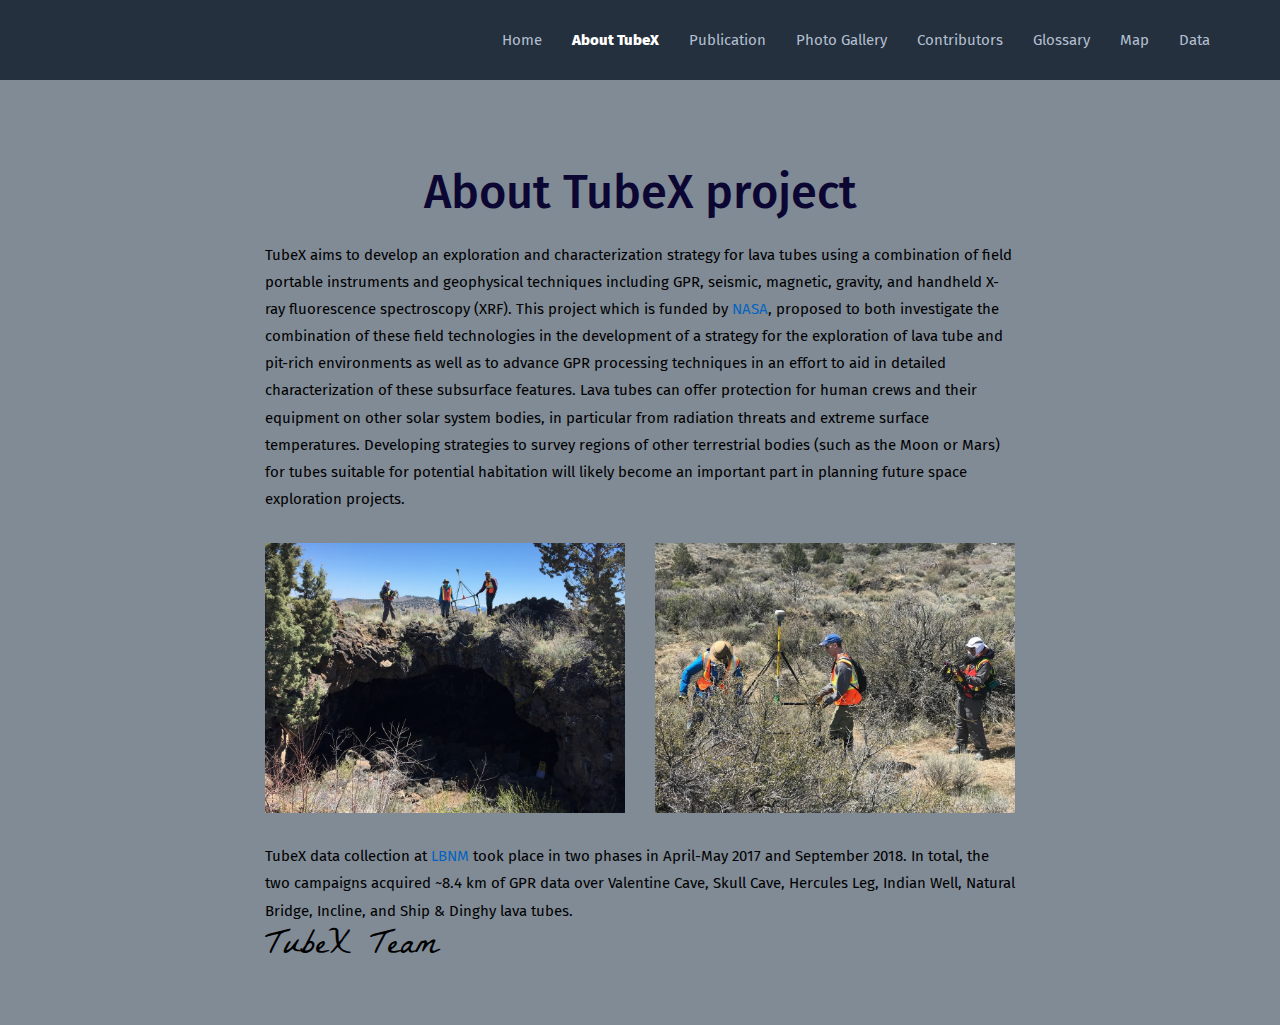
<file: about.html>
<!DOCTYPE html>
<html lang="en">

<head>
  <meta charset="UTF-8">
  <meta content="IE=edge" http-equiv="X-UA-Compatible">
  <meta content="width=device-width,initial-scale=1" name="viewport">
  <meta content="description" name="description">
  <meta name="google" content="notranslate" />
  <meta content="Mashup templates have been developped by Orson.io team" name="author">

  <!-- Disable tap highlight on IE -->
  <meta name="msapplication-tap-highlight" content="no">

  <title>About TubeX</title>  

<link href="./main.a3f694c0.css" rel="stylesheet">
<link rel="stylesheet" type="text/css" href="style.css">
</head>

<body>

 <!-- Add your content of header -->
<header>
  <nav class="navbar  navbar-fixed-top navbar-default">
    <div class="container">
      <div class="navbar-header">
        <button type="button" class="navbar-toggle uarr collapsed" data-toggle="collapse" data-target="#navbar-collapse-uarr">
          <span class="sr-only">Toggle navigation</span>
          <span class="icon-bar"></span>
          <span class="icon-bar"></span>
          <span class="icon-bar"></span>
        </button>
        
      </div>

      <div class="collapse navbar-collapse" id="navbar-collapse-uarr">
        <ul class="nav navbar-nav navbar-right">
          <li><a href="./index.html" title="" class="active">Home</a></li>
          <li><a href="./about.html" title=""> <strong>About TubeX</strong></a></li>
          <li><a href="./publication.html" title=""> Publication </a></li>
          <li><a href="./contact.html" title="">Photo Gallery</a></li>
          <li><a href="./contributors.html" title="">Contributors</a></li>
          <li><a href="./glossary.html" title="">Glossary</a></li>
          <li><a href="./map.html" title="">Map</a></li>
		  <li><a href="./data.html" title="">Data</a></li>
          
        </ul>
      </div>
    </div>
  </nav>
</header>



<!--
<div class="">
    <div class="container">
        <div class="row">

            <div class="col-xs-12">
               <img class="img-responsive" src="./img/gpr2 (1018x764).JPG">
            </div>
        </div>
    </div>
</div> -->

<div class="section-container">
    <div class="container">
        <div class="row">
               <div class="col-xs-12 col-md-8 col-md-offset-2">
                    <div class="text-center">
                    <h1>About TubeX project</h1>
                     </div>   
                        <p class="section-container-spacer">TubeX aims to develop an exploration and characterization strategy for lava tubes using a combination of field portable instruments and geophysical techniques including GPR, seismic, magnetic, gravity, and handheld X-ray fluorescence spectroscopy (XRF).  This project which is funded by <a href="https://www.nasa.gov/"> NASA</a>, proposed to both investigate the combination of these field technologies in the development of a strategy for the exploration of lava tube and pit-rich environments as well as to advance GPR processing techniques in an effort to aid in detailed characterization of these subsurface features. Lava tubes can offer protection for human crews and their equipment on other solar system bodies, in particular from radiation threats and extreme surface temperatures. Developing strategies to survey regions of other terrestrial bodies (such as the Moon or Mars) for tubes suitable for potential habitation will likely become an important part in planning future space exploration projects.
                        </p>

                    <div class="row section-container-spacer">
                        <div class="col-md-6">
                            <img class="img-responsive" src="./assets/images/gpr2(1018x764).jpg">
                        </div>
                        <div class="col-md-6">
                            <img class="img-responsive" src="./assets/images/IMG_6665 (1018x763).jpg">
                        </div>
                    </div>

               </div>
               
                <div class="col-xs-12 col-md-8 col-md-offset-2">
              
                        <p>
                           
                          TubeX data collection at <a href="https://www.nps.gov/labe/index.htm"> LBNM</a> took place in two phases in April-May 2017 and September 2018. In total, the two campaigns acquired ~8.4 km of GPR data over Valentine Cave, Skull Cave, Hercules Leg, Indian Well, Natural Bridge, Incline, and Ship &amp; Dinghy lava tubes. </p> <br>
                            <small class="signature pull-right">TubeX Team</small>
                </div>
            </div>




        </div>

    </div>






<!--
<footer>
    <div class="section-container footer-container">
        <div class="container">
            <div class="row">
                    <div class="col-md-4">
                        <h4>About us</h4>
                        <p>Lorem ipsum dolor sit amet, consectetur adipiscing elit. Nunc sit amet consectetur dolor</p>
                    </div>

                    <div class="col-md-4">
                        <h4>Do you like ? Share this !</h4>
                        <p>
                            <a href="https://facebook.com/" class="social-round-icon white-round-icon fa-icon" title="">
                            <i class="fa fa-facebook" aria-hidden="true"></i>
                          </a>
                          <a href="https://twitter.com/" class="social-round-icon white-round-icon fa-icon" title="">
                            <i class="fa fa-twitter" aria-hidden="true"></i>
                          </a>
                          <a href="https://www.linkedin.com/" class="social-round-icon white-round-icon fa-icon" title="">
                            <i class="fa fa-linkedin" aria-hidden="true"></i>
                          </a>
                        </p>
                        <p><small>© Untitled | Website created with <a href="http://www.mashup-template.com/" class="link-like-text" title="Create website with free html template">Mashup Template</a>/<a href="http://www.unsplash.com/" class="link-like-text" title="Beautiful Free Images">Unsplash</a></small></p>    
                    </div>

                    <div class="col-md-4">
                        <h4>Subscribe to newsletter</h4>
                        
                        <div class="form-group">
                            <div class="input-group">
                                <input type="text" class="form-control footer-input-text">
                                <div class="input-group-btn">
                                    <button type="button" class="btn btn-primary btn-newsletter ">OK</button>
                                </div>
                            </div>
                        </div>


                    </div>
            </div>
        </div>
    </div>
</footer>
-->
<script>
  document.addEventListener("DOMContentLoaded", function (event) {
    navActivePage();
  });
</script>

<!-- Google Analytics: change UA-XXXXX-X to be your site's ID 

<script>
  (function (i, s, o, g, r, a, m) {
    i['GoogleAnalyticsObject'] = r; i[r] = i[r] || function () {
      (i[r].q = i[r].q || []).push(arguments)
    }, i[r].l = 1 * new Date(); a = s.createElement(o),
      m = s.getElementsByTagName(o)[0]; a.async = 1; a.src = g; m.parentNode.insertBefore(a, m)
  })(window, document, 'script', '//www.google-analytics.com/analytics.js', 'ga');
  ga('create', 'UA-XXXXX-X', 'auto');
  ga('send', 'pageview');
</script>

--> 
<script type="text/javascript" src="./main.41beeca9.js"></script></body>

</html>
</file>
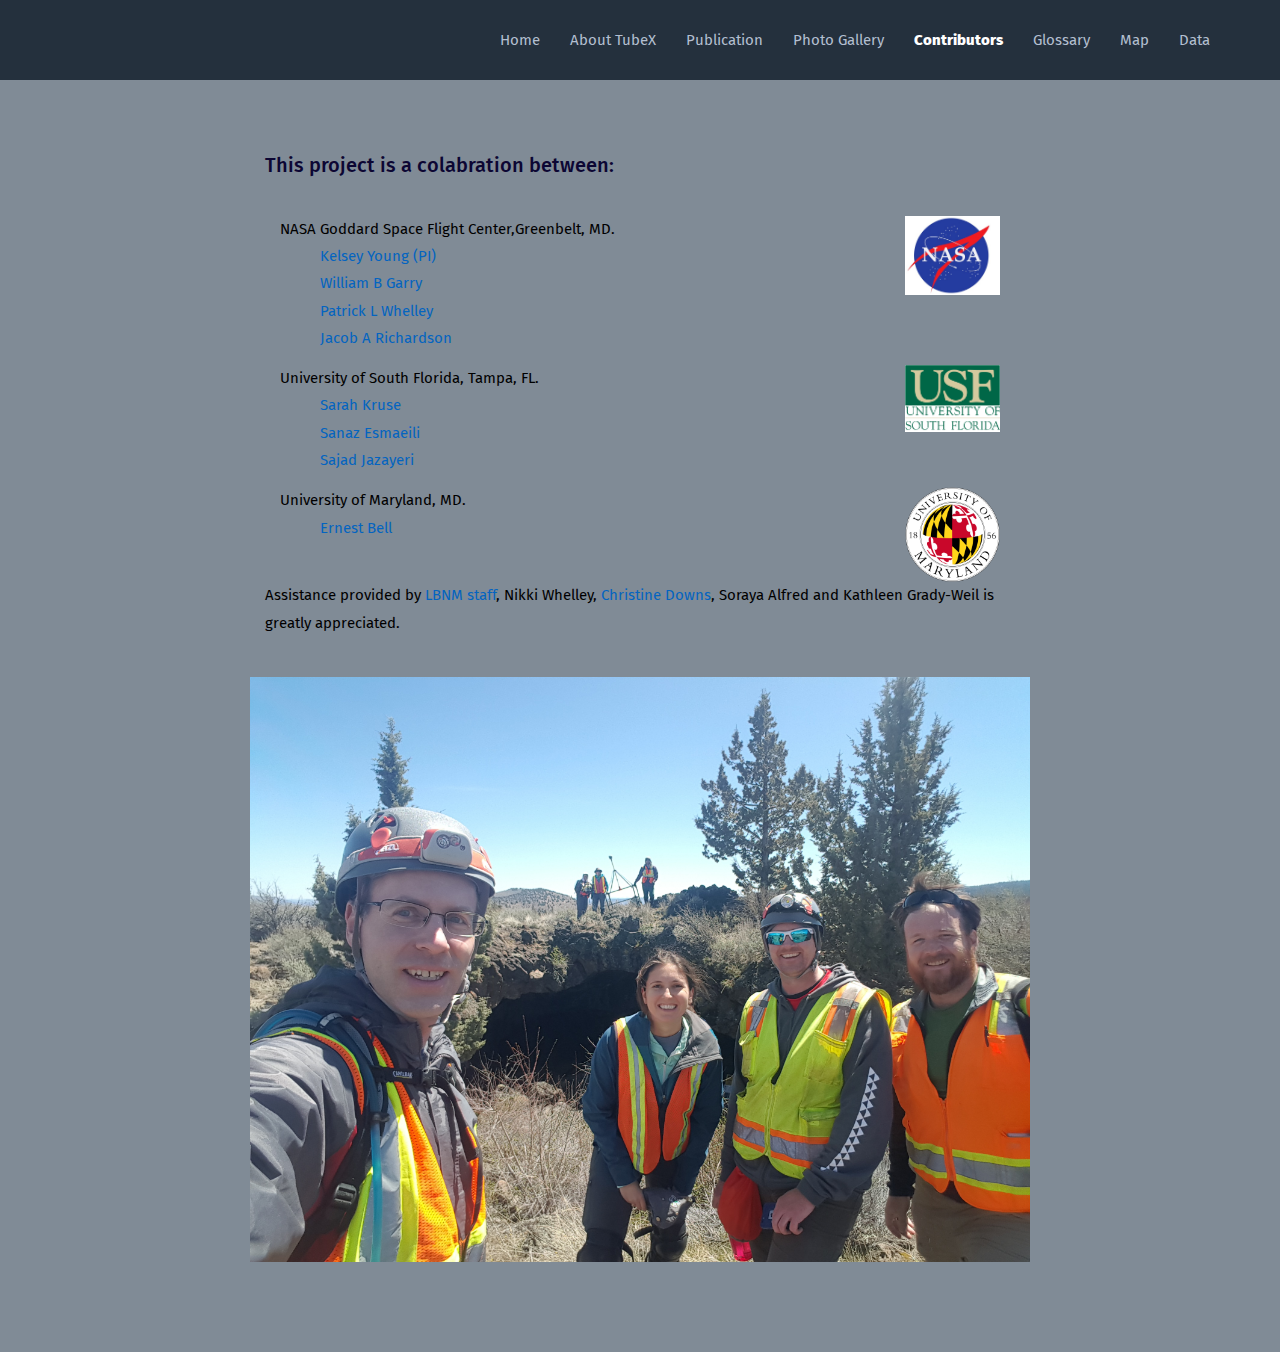
<file: contributors.html>
<!DOCTYPE html>
<html lang="en">

<head>
  <meta charset="UTF-8">
  <meta content="IE=edge" http-equiv="X-UA-Compatible">
  <meta content="width=device-width,initial-scale=1" name="viewport">
  <meta content="description" name="description">
  <meta name="google" content="notranslate" />
  <meta content="Mashup templates have been developped by Orson.io team" name="author">

  <!-- Disable tap highlight on IE -->
  <meta name="msapplication-tap-highlight" content="no">

  <title>contributors</title>  

<link href="./main.a3f694c0.css" rel="stylesheet">
<link rel="stylesheet" type="text/css" href="style.css">
</head>

<body>

 <!-- Add your content of header -->
<header>
  <nav class="navbar  navbar-fixed-top navbar-default">
    <div class="container">
      <div class="navbar-header">
        <button type="button" class="navbar-toggle uarr collapsed" data-toggle="collapse" data-target="#navbar-collapse-uarr">
          <span class="sr-only">Toggle navigation</span>
          <span class="icon-bar"></span>
          <span class="icon-bar"></span>
          <span class="icon-bar"></span>
        </button>
        
      </div>

      <div class="collapse navbar-collapse" id="navbar-collapse-uarr">
        <ul class="nav navbar-nav navbar-right">
          <li><a href="./index.html" title="" class="active">Home</a></li>
          <li><a href="./about.html" title=""> About TubeX</a></li>
          <li><a href="./publication.html" title=""> Publication </a></li>
          <li><a href="./contact.html" title="">Photo Gallery</a></li>
          <li><a href="./contributors.html" title=""><strong>Contributors</strong></a></li>
          <li><a href="./glossary.html" title="">Glossary</a></li>
          <li><a href="./map.html" title="">Map</a></li>
		  <li><a href="./data.html" title="">Data</a></li>
          
        </ul>
      </div>
    </div>
  </nav>
</header>


<div class="section-container">
    <div class="container">
        <div class="row">
               <div class="col-xs-12 col-md-8 col-md-offset-2">
					<h4>This project is a colabration between:</h4> <br>  
					<div class=" section-container-spacer">
						<div class="col-xs-10">
							<a href="https://www.nasa.gov/goddard" target="_blank" style="color: black">NASA Goddard Space Flight Center,Greenbelt, MD.</a> 
							<ul style="list-style-type: none">
								<li> <a href="https://science.gsfc.nasa.gov/sed/bio/kelsey.e.young" target="_blank">  Kelsey Young (PI)</a></li>
								<li> <a href="https://science.gsfc.nasa.gov/sed/bio/william.b.garry" target="_blank">  William B Garry </a></li>
								<li> <a href="https://science.gsfc.nasa.gov/sed/bio/patrick.l.whelley" target="_blank">  Patrick L Whelley </a></li>
								<li> <a href="https://science.gsfc.nasa.gov/sed/bio/jacob.a.richardson" target="_blank">  Jacob A Richardson </a></li>
								
							</ul>
						</div>
						<div class="col-xs-2">
								<img class="img-responsive" src="./img/Nasa-Logo.jpg">
						</div>
					</div>
					
                    <div class=" section-container-spacer"> 
                        <div class="col-xs-10">
                            <a href="https://www.usf.edu/" target="_blank" style="color: black">University of South Florida, Tampa, FL.</a>
							<ul style="list-style-type: none">
								<li> <a href="http://hennarot.forest.usf.edu/main/depts/geosci/faculty/skruse" target="_blank">  Sarah Kruse</a></li>
								<li> <a href="http://esmaeili.myweb.usf.edu/" target="_blank">  Sanaz Esmaeili </a></li>
								<li> <a href="http://sjazayeri.myweb.usf.edu/" target="_blank">  Sajad Jazayeri </a></li>
							</ul>
                        </div>
                        <div class="col-xs-2">
                            <img class="img-responsive" src="./img/USF.jpg">
                        </div>
                    </div>
				   
				   <div class=" section-container-spacer"> 
                        <div class="col-xs-10">
                            <a href="https://www.umd.edu/" target="_blank" style="color: black">University of Maryland, MD.</a>
							<ul style="list-style-type: none">
								<li> <a href="https://www.geol.umd.edu/erniebell" target="_blank">  Ernest Bell</a></li>
							</ul>
                        </div>
                        <div class="col-xs-2">
                            <img class="img-responsive" src="./img/University_of_Maryland_logo.png">
                        </div>
                    </div>
						
               </div>
               
                <div class="col-xs-12 col-md-8 col-md-offset-2">
              
					<p> Assistance provided by <a href="https://www.nps.gov/labe/index.htm"> LBNM staff</a>, Nikki Whelley, <a href="https://www.christinemdowns.com/" target="_blank">Christine Downs</a>, Soraya Alfred and Kathleen Grady-Weil is greatly appreciated.</p> <br>
					<div class="row section-container-spacer">
						<img class="img-responsive" src="img/group-img.jpg" alt="">
					</div>
                </div>
            </div>




        </div>

    </div>






<!--
<footer>
    <div class="section-container footer-container">
        <div class="container">
            <div class="row">
                    <div class="col-md-4">
                        <h4>About us</h4>
                        <p>Lorem ipsum dolor sit amet, consectetur adipiscing elit. Nunc sit amet consectetur dolor</p>
                    </div>

                    <div class="col-md-4">
                        <h4>Do you like ? Share this !</h4>
                        <p>
                            <a href="https://facebook.com/" class="social-round-icon white-round-icon fa-icon" title="">
                            <i class="fa fa-facebook" aria-hidden="true"></i>
                          </a>
                          <a href="https://twitter.com/" class="social-round-icon white-round-icon fa-icon" title="">
                            <i class="fa fa-twitter" aria-hidden="true"></i>
                          </a>
                          <a href="https://www.linkedin.com/" class="social-round-icon white-round-icon fa-icon" title="">
                            <i class="fa fa-linkedin" aria-hidden="true"></i>
                          </a>
                        </p>
                        <p><small>© Untitled | Website created with <a href="http://www.mashup-template.com/" class="link-like-text" title="Create website with free html template">Mashup Template</a>/<a href="http://www.unsplash.com/" class="link-like-text" title="Beautiful Free Images">Unsplash</a></small></p>    
                    </div>

                    <div class="col-md-4">
                        <h4>Subscribe to newsletter</h4>
                        
                        <div class="form-group">
                            <div class="input-group">
                                <input type="text" class="form-control footer-input-text">
                                <div class="input-group-btn">
                                    <button type="button" class="btn btn-primary btn-newsletter ">OK</button>
                                </div>
                            </div>
                        </div>


                    </div>
            </div>
        </div>
    </div>
</footer>
-->
<script>
  document.addEventListener("DOMContentLoaded", function (event) {
    navActivePage();
  });
</script>

<!-- Google Analytics: change UA-XXXXX-X to be your site's ID 

<script>
  (function (i, s, o, g, r, a, m) {
    i['GoogleAnalyticsObject'] = r; i[r] = i[r] || function () {
      (i[r].q = i[r].q || []).push(arguments)
    }, i[r].l = 1 * new Date(); a = s.createElement(o),
      m = s.getElementsByTagName(o)[0]; a.async = 1; a.src = g; m.parentNode.insertBefore(a, m)
  })(window, document, 'script', '//www.google-analytics.com/analytics.js', 'ga');
  ga('create', 'UA-XXXXX-X', 'auto');
  ga('send', 'pageview');
</script>

--> 
<script type="text/javascript" src="./main.41beeca9.js"></script></body>

</html>
</file>
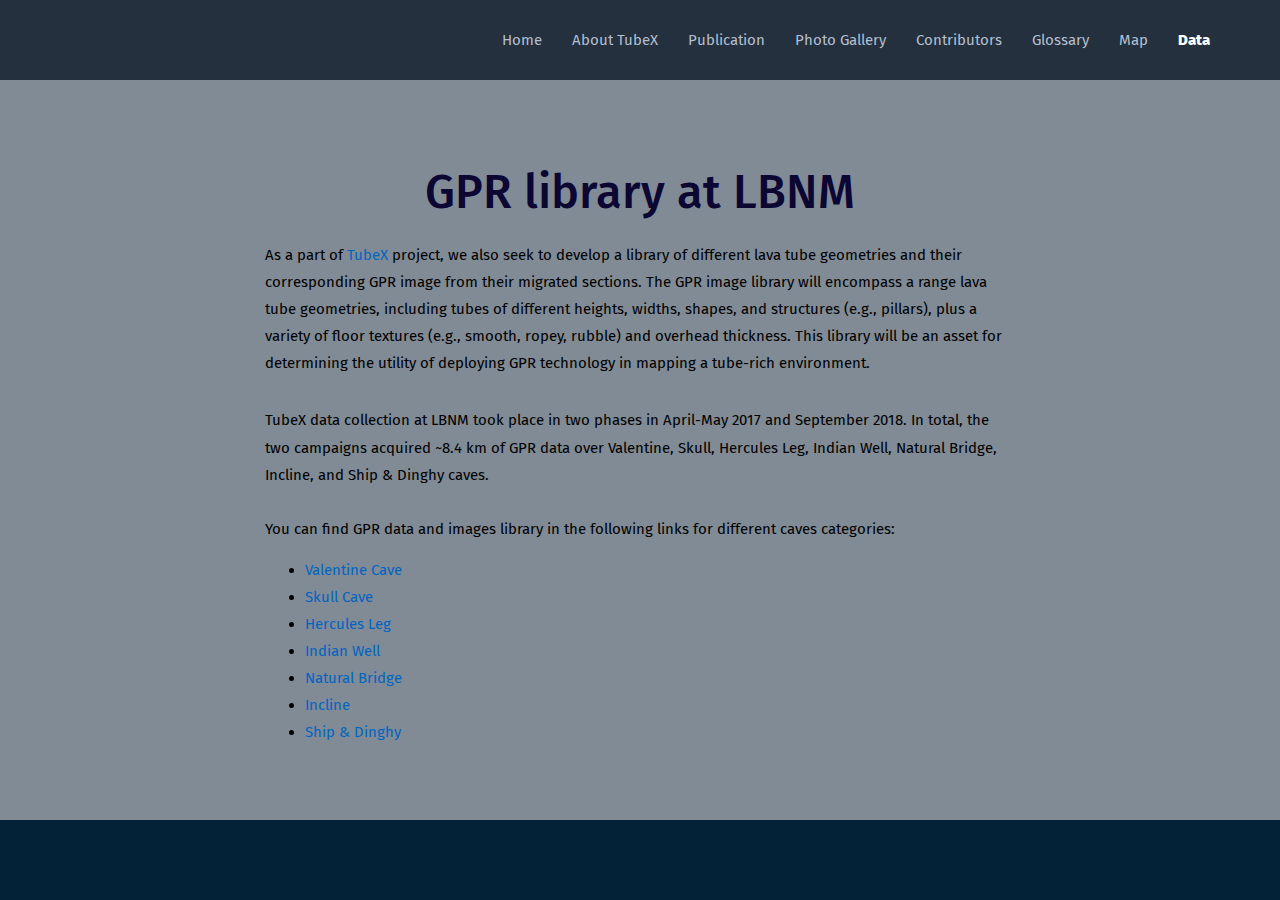
<file: data.html>
<!DOCTYPE html>
<html lang="en">

<head>
  <meta charset="UTF-8">
  <meta content="IE=edge" http-equiv="X-UA-Compatible">
  <meta content="width=device-width,initial-scale=1" name="viewport">
  <meta content="description" name="description">
  <meta name="google" content="notranslate" />
  <meta content="Mashup templates have been developped by Orson.io team" name="author">

  <!-- Disable tap highlight on IE -->
  <meta name="msapplication-tap-highlight" content="no">

  <title>TubeX Data page</title>  

<link href="./main.a3f694c0.css" rel="stylesheet">
<link rel="stylesheet" type="text/css" href="style.css">
</head>

<body>

 <!-- Add your content of header -->
<header>
  <nav class="navbar  navbar-fixed-top navbar-default">
    <div class="container">
      <div class="navbar-header">
        <button type="button" class="navbar-toggle uarr collapsed" data-toggle="collapse" data-target="#navbar-collapse-uarr">
          <span class="sr-only">Toggle navigation</span>
          <span class="icon-bar"></span>
          <span class="icon-bar"></span>
          <span class="icon-bar"></span>
        </button>
        
      </div>

      <div class="collapse navbar-collapse" id="navbar-collapse-uarr">
        <ul class="nav navbar-nav navbar-right">
          <li><a href="./index.html" title="" class="active">Home</a></li>
          <li><a href="./about.html" title=""> About TubeX</a></li>
          <li><a href="./publication.html" title=""> Publication </a></li>
          <li><a href="./contact.html" title="">Photo Gallery</a></li>
          <li><a href="./contributors.html" title="">Contributors</a></li>
          <li><a href="./glossary.html" title="">Glossary</a></li>
          <li><a href="./map.html" title="">Map</a></li>
          <li><a href="./data.html" title=""><strong>Data</strong></a></li>
          
        </ul>
      </div>
    </div>
  </nav>
</header>



<!--
<div class="">
    <div class="container">
        <div class="row">

            <div class="col-xs-12">
               <img class="img-responsive" src="./img/gpr2 (1018x764).JPG">
            </div>
        </div>
    </div>
</div> -->

<div class="section-container">
    <div class="container">
        <div class="row">
               <div class="col-xs-12 col-md-8 col-md-offset-2">
                    <div class="text-center">
                    <h1>GPR library at LBNM</h1>
                     </div>   
                        <p class="section-container-spacer">As a part of <a href="./about.html">TubeX</a> project, we also seek to develop a library of different lava tube geometries and their corresponding GPR image from their migrated sections. The GPR image library will encompass a range lava tube geometries, including tubes of different heights, widths, shapes, and structures (e.g., pillars), plus a variety of floor textures (e.g., smooth, ropey, rubble) and overhead thickness. This library will be an asset for determining the utility of deploying GPR technology in mapping a tube-rich environment. 
                        </p>
                        <p>
                        TubeX data collection at LBNM took place in two phases in April-May 2017 and September 2018. In total, the two campaigns acquired ~8.4 km of GPR data over Valentine, Skull, Hercules Leg, Indian Well, Natural Bridge, Incline, and Ship &amp; Dinghy caves.<br><br>
                        You can find GPR data and images library in the following links for different caves categories:
                        </p>
                        <ul>
                          <li><a href="./data.html" title=""> Valentine Cave </a></li>
                          <li><a href="./skull.html" title="" target="_blank"> Skull Cave </a></li>
                          <li><a href="./pricing.html" title=""> Hercules Leg </a></li>
                          <li><a href="./contact.html" title="">Indian Well</a></li>
                          <li><a href="./components.html" title="">Natural Bridge</a></li>
                          <li><a href="./components.html" title="">Incline</a></li>
                          <li><a href="./testMap.html" title="">Ship &amp; Dinghy</a></li>
                        </ul>
               	</div> 
		</div>
	</div>
</div>






<!--
<footer>
    <div class="section-container footer-container">
        <div class="container">
            <div class="row">
                    <div class="col-md-4">
                        <h4>About us</h4>
                        <p>Lorem ipsum dolor sit amet, consectetur adipiscing elit. Nunc sit amet consectetur dolor</p>
                    </div>

                    <div class="col-md-4">
                        <h4>Do you like ? Share this !</h4>
                        <p>
                            <a href="https://facebook.com/" class="social-round-icon white-round-icon fa-icon" title="">
                            <i class="fa fa-facebook" aria-hidden="true"></i>
                          </a>
                          <a href="https://twitter.com/" class="social-round-icon white-round-icon fa-icon" title="">
                            <i class="fa fa-twitter" aria-hidden="true"></i>
                          </a>
                          <a href="https://www.linkedin.com/" class="social-round-icon white-round-icon fa-icon" title="">
                            <i class="fa fa-linkedin" aria-hidden="true"></i>
                          </a>
                        </p>
                        <p><small>© Untitled | Website created with <a href="http://www.mashup-template.com/" class="link-like-text" title="Create website with free html template">Mashup Template</a>/<a href="http://www.unsplash.com/" class="link-like-text" title="Beautiful Free Images">Unsplash</a></small></p>    
                    </div>

                    <div class="col-md-4">
                        <h4>Subscribe to newsletter</h4>
                        
                        <div class="form-group">
                            <div class="input-group">
                                <input type="text" class="form-control footer-input-text">
                                <div class="input-group-btn">
                                    <button type="button" class="btn btn-primary btn-newsletter ">OK</button>
                                </div>
                            </div>
                        </div>


                    </div>
            </div>
        </div>
    </div>
</footer>
-->
<script>
  document.addEventListener("DOMContentLoaded", function (event) {
    navActivePage();
  });
</script>

<!-- Google Analytics: change UA-XXXXX-X to be your site's ID 

<script>
  (function (i, s, o, g, r, a, m) {
    i['GoogleAnalyticsObject'] = r; i[r] = i[r] || function () {
      (i[r].q = i[r].q || []).push(arguments)
    }, i[r].l = 1 * new Date(); a = s.createElement(o),
      m = s.getElementsByTagName(o)[0]; a.async = 1; a.src = g; m.parentNode.insertBefore(a, m)
  })(window, document, 'script', '//www.google-analytics.com/analytics.js', 'ga');
  ga('create', 'UA-XXXXX-X', 'auto');
  ga('send', 'pageview');
</script>

--> 
<script type="text/javascript" src="./main.41beeca9.js"></script></body>

</html>
</file>
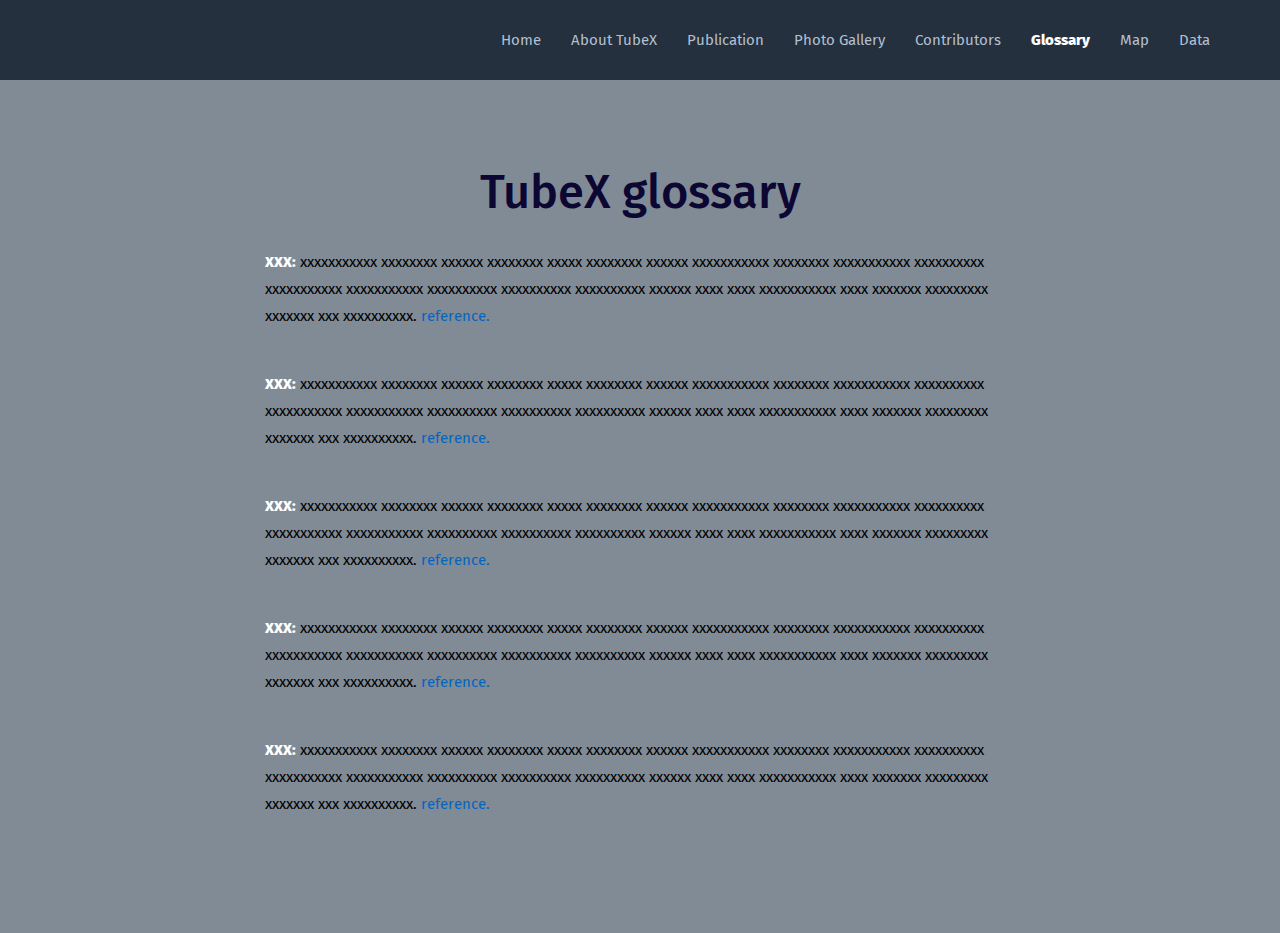
<file: glossary.html>
<!DOCTYPE html>
<html lang="en">

<head>
  <meta charset="UTF-8">
  <meta content="IE=edge" http-equiv="X-UA-Compatible">
  <meta content="width=device-width,initial-scale=1" name="viewport">
  <meta content="description" name="description">
  <meta name="google" content="notranslate" />
  <meta content="Mashup templates have been developped by Orson.io team" name="author">

  <!-- Disable tap highlight on IE -->
  <meta name="msapplication-tap-highlight" content="no">

  <title>Glossary page</title>  

<link href="./main.a3f694c0.css" rel="stylesheet">
<link rel="stylesheet" type="text/css" href="style.css">
</head>

<body>

 <!-- Add your content of header -->
<header>
  <nav class="navbar  navbar-fixed-top navbar-default">
    <div class="container">
      <div class="navbar-header">
        <button type="button" class="navbar-toggle uarr collapsed" data-toggle="collapse" data-target="#navbar-collapse-uarr">
          <span class="sr-only">Toggle navigation</span>
          <span class="icon-bar"></span>
          <span class="icon-bar"></span>
          <span class="icon-bar"></span>
        </button>
        
      </div>

      <div class="collapse navbar-collapse" id="navbar-collapse-uarr">
        <ul class="nav navbar-nav navbar-right">
          <li><a href="./index.html" title="" class="active">Home</a></li>
          <li><a href="./about.html" title=""> About TubeX</a></li>
          <li><a href="./publication.html" title=""> Publication</a></li>
          <li><a href="./contact.html" title="">Photo Gallery</a></li>
          <li><a href="./contributors.html" title="">Contributors</a></li>
          <li><a href="./glossary.html" title=""><strong>Glossary</strong></a></li>
          <li><a href="./map.html" title="">Map</a></li>
          <li><a href="./data0.html" title="">Data</a></li>
          
        </ul>
      </div>
    </div>
  </nav>
</header>


<div class="section-container">
    <div class="container">
        <div class="row">
               <div class="col-xs-12 col-md-8 col-md-offset-2">
                    <div class="text-center">
                    <h1>TubeX glossary</h1>
                     </div>   
                        <p class="section-container-spacer">
							<p><strong><strong><strong>XXX:</strong></strong></strong> xxxxxxxxxxx xxxxxxxx xxxxxx xxxxxxxx xxxxx xxxxxxxx xxxxxx xxxxxxxxxxx xxxxxxxx xxxxxxxxxxx xxxxxxxxxx xxxxxxxxxxx  xxxxxxxxxxx xxxxxxxxxx xxxxxxxxxx xxxxxxxxxx xxxxxx xxxx xxxx xxxxxxxxxxx xxxx xxxxxxx xxxxxxxxx xxxxxxx xxx xxxxxxxxxx. <a href="https:" target="_blank"> reference.</a></p><br>
							<p><strong><strong><strong>XXX:</strong></strong></strong> 
				  			xxxxxxxxxxx xxxxxxxx xxxxxx xxxxxxxx xxxxx xxxxxxxx xxxxxx xxxxxxxxxxx xxxxxxxx xxxxxxxxxxx xxxxxxxxxx xxxxxxxxxxx  xxxxxxxxxxx xxxxxxxxxx xxxxxxxxxx xxxxxxxxxx xxxxxx xxxx xxxx xxxxxxxxxxx xxxx xxxxxxx xxxxxxxxx xxxxxxx xxx xxxxxxxxxx. <a href="https:" target="_blank"> reference.</a></p><br>
				   			<p><strong><strong><strong>XXX:</strong></strong></strong> 
				  			xxxxxxxxxxx xxxxxxxx xxxxxx xxxxxxxx xxxxx xxxxxxxx xxxxxx xxxxxxxxxxx xxxxxxxx xxxxxxxxxxx xxxxxxxxxx xxxxxxxxxxx  xxxxxxxxxxx xxxxxxxxxx xxxxxxxxxx xxxxxxxxxx xxxxxx xxxx xxxx xxxxxxxxxxx xxxx xxxxxxx xxxxxxxxx xxxxxxx xxx xxxxxxxxxx. <a href="https:" target="_blank"> reference.</a></p><br>
				   			<p><strong><strong><strong>XXX:</strong></strong></strong> 
				  			xxxxxxxxxxx xxxxxxxx xxxxxx xxxxxxxx xxxxx xxxxxxxx xxxxxx xxxxxxxxxxx xxxxxxxx xxxxxxxxxxx xxxxxxxxxx xxxxxxxxxxx  xxxxxxxxxxx xxxxxxxxxx xxxxxxxxxx xxxxxxxxxx xxxxxx xxxx xxxx xxxxxxxxxxx xxxx xxxxxxx xxxxxxxxx xxxxxxx xxx xxxxxxxxxx. <a href="https:" target="_blank"> reference.</a></p><br>
				   			<p><strong><strong><strong>XXX:</strong></strong></strong> 
				  			xxxxxxxxxxx xxxxxxxx xxxxxx xxxxxxxx xxxxx xxxxxxxx xxxxxx xxxxxxxxxxx xxxxxxxx xxxxxxxxxxx xxxxxxxxxx xxxxxxxxxxx  xxxxxxxxxxx xxxxxxxxxx xxxxxxxxxx xxxxxxxxxx xxxxxx xxxx xxxx xxxxxxxxxxx xxxx xxxxxxx xxxxxxxxx xxxxxxx xxx xxxxxxxxxx. <a href="https:" target="_blank"> reference.</a></p><br>
                        </p>
						
                        
               	</div> 
		</div>
	</div>
</div>






<!--
<footer>
    <div class="section-container footer-container">
        <div class="container">
            <div class="row">
                    <div class="col-md-4">
                        <h4>About us</h4>
                        <p>Lorem ipsum dolor sit amet, consectetur adipiscing elit. Nunc sit amet consectetur dolor</p>
                    </div>

                    <div class="col-md-4">
                        <h4>Do you like ? Share this !</h4>
                        <p>
                            <a href="https://facebook.com/" class="social-round-icon white-round-icon fa-icon" title="">
                            <i class="fa fa-facebook" aria-hidden="true"></i>
                          </a>
                          <a href="https://twitter.com/" class="social-round-icon white-round-icon fa-icon" title="">
                            <i class="fa fa-twitter" aria-hidden="true"></i>
                          </a>
                          <a href="https://www.linkedin.com/" class="social-round-icon white-round-icon fa-icon" title="">
                            <i class="fa fa-linkedin" aria-hidden="true"></i>
                          </a>
                        </p>
                        <p><small>© Untitled | Website created with <a href="http://www.mashup-template.com/" class="link-like-text" title="Create website with free html template">Mashup Template</a>/<a href="http://www.unsplash.com/" class="link-like-text" title="Beautiful Free Images">Unsplash</a></small></p>    
                    </div>

                    <div class="col-md-4">
                        <h4>Subscribe to newsletter</h4>
                        
                        <div class="form-group">
                            <div class="input-group">
                                <input type="text" class="form-control footer-input-text">
                                <div class="input-group-btn">
                                    <button type="button" class="btn btn-primary btn-newsletter ">OK</button>
                                </div>
                            </div>
                        </div>


                    </div>
            </div>
        </div>
    </div>
</footer>
-->
<script>
  document.addEventListener("DOMContentLoaded", function (event) {
    navActivePage();
  });
</script>

<!-- Google Analytics: change UA-XXXXX-X to be your site's ID 

<script>
  (function (i, s, o, g, r, a, m) {
    i['GoogleAnalyticsObject'] = r; i[r] = i[r] || function () {
      (i[r].q = i[r].q || []).push(arguments)
    }, i[r].l = 1 * new Date(); a = s.createElement(o),
      m = s.getElementsByTagName(o)[0]; a.async = 1; a.src = g; m.parentNode.insertBefore(a, m)
  })(window, document, 'script', '//www.google-analytics.com/analytics.js', 'ga');
  ga('create', 'UA-XXXXX-X', 'auto');
  ga('send', 'pageview');
</script>

--> 
<script type="text/javascript" src="./main.41beeca9.js"></script></body>

</html>
</file>
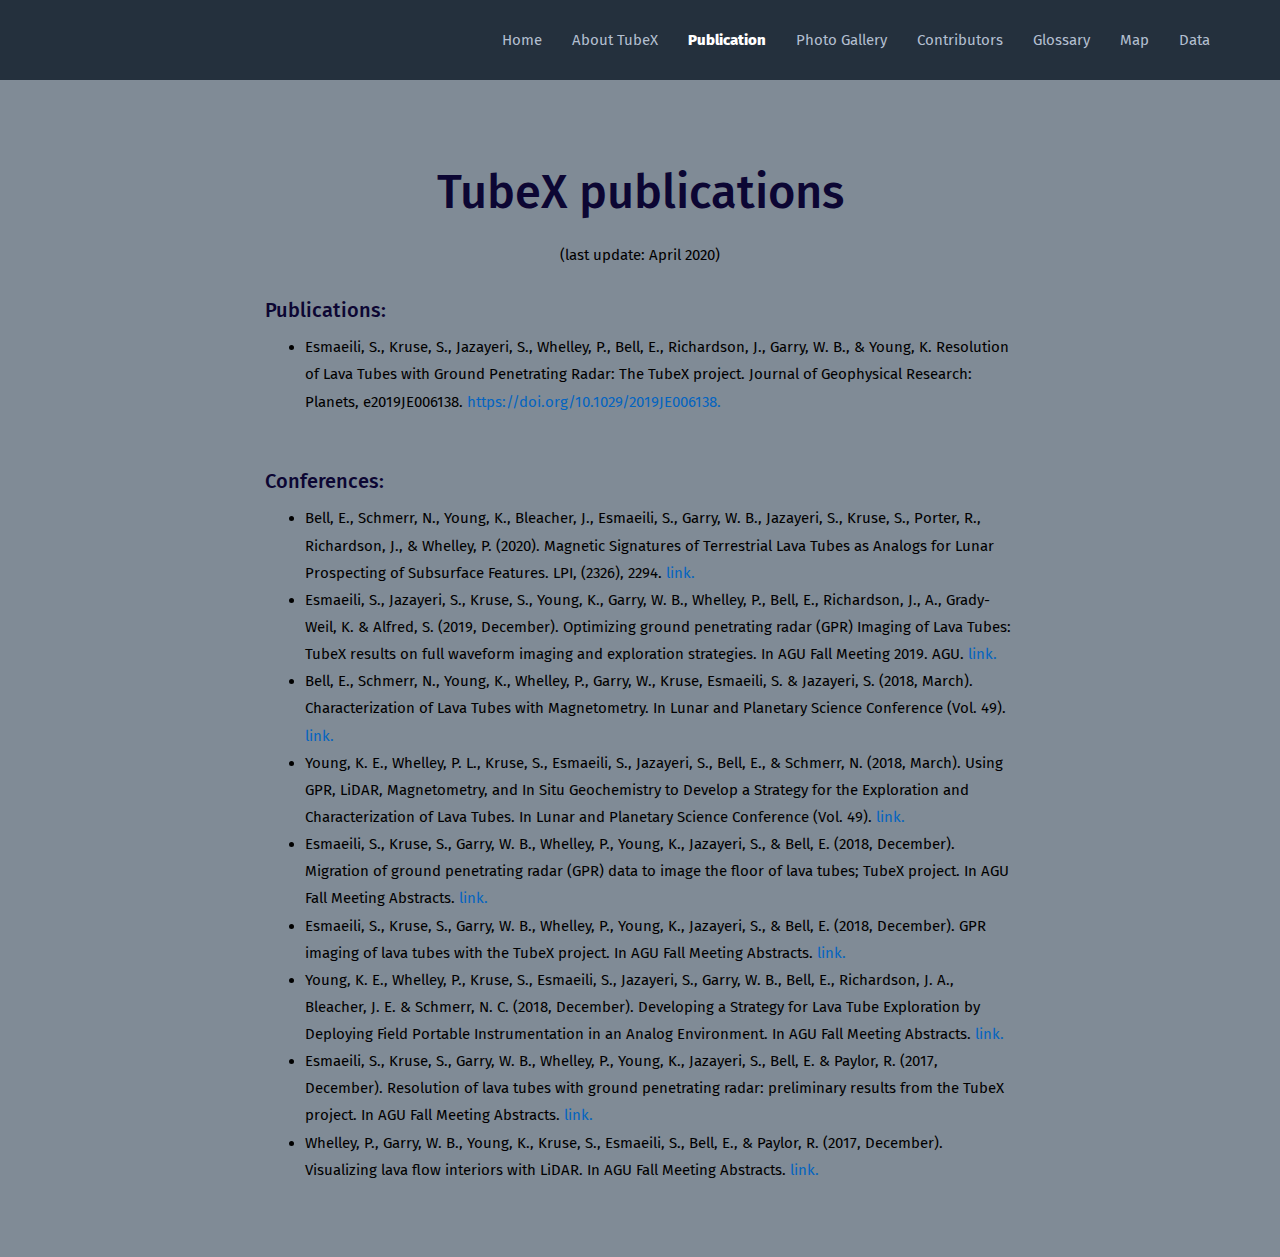
<file: publication.html>
<!DOCTYPE html>
<html lang="en">

<head>
  <meta charset="UTF-8">
  <meta content="IE=edge" http-equiv="X-UA-Compatible">
  <meta content="width=device-width,initial-scale=1" name="viewport">
  <meta content="description" name="description">
  <meta name="google" content="notranslate" />
  <meta content="Mashup templates have been developped by Orson.io team" name="author">

  <!-- Disable tap highlight on IE -->
  <meta name="msapplication-tap-highlight" content="no">

  <title>TubeX publications page</title>  

<link href="./main.a3f694c0.css" rel="stylesheet">
<link rel="stylesheet" type="text/css" href="style.css">
</head>

<body>

 <!-- Add your content of header -->
<header>
  <nav class="navbar  navbar-fixed-top navbar-default">
    <div class="container">
      <div class="navbar-header">
        <button type="button" class="navbar-toggle uarr collapsed" data-toggle="collapse" data-target="#navbar-collapse-uarr">
          <span class="sr-only">Toggle navigation</span>
          <span class="icon-bar"></span>
          <span class="icon-bar"></span>
          <span class="icon-bar"></span>
        </button>
        
      </div>

      <div class="collapse navbar-collapse" id="navbar-collapse-uarr">
        <ul class="nav navbar-nav navbar-right">
          <li><a href="./index.html" title="" class="active">Home</a></li>
          <li><a href="./about.html" title=""> About TubeX</a></li>
          <li><a href="./publication.html" title=""> <strong>Publication </strong></a></li>
          <li><a href="./contact.html" title="">Photo Gallery</a></li>
          <li><a href="./contributors.html" title="">Contributors</a></li>
          <li><a href="./glossary.html" title="">Glossary</a></li>
          <li><a href="./map.html" title="">Map</a></li>
          <li><a href="./data0.html" title="">Data</a></li>
          
        </ul>
      </div>
    </div>
  </nav>
</header>


<div class="section-container">
    <div class="container">
        <div class="row">
               <div class="col-xs-12 col-md-8 col-md-offset-2">
                    <div class="text-center">
                    <h1>TubeX publications</h1><p>(last update: April 2020)</p>
                     </div>   
                        <p class="section-container-spacer">
							<h4>Publications:</h4>
				            <ul>
			                	<li>Esmaeili, S., Kruse, S., Jazayeri, S., Whelley, P., Bell, E., Richardson, J., Garry, W. B., &amp; Young, K. Resolution of Lava Tubes with Ground Penetrating Radar: The TubeX project. Journal of Geophysical Research: Planets, e2019JE006138. <a href="https://doi.org/10.1029/2019JE006138" target="_blank"> https://doi.org/10.1029/2019JE006138.</a></li>
							</ul>
                        </p>
						<br>
                        <p>
                        	<h4>Conferences:</h4>
							<ul>
			                	<li>Bell, E., Schmerr, N., Young, K., Bleacher, J., Esmaeili, S., Garry, W. B., Jazayeri, S., Kruse, S., Porter, R., Richardson, J., &amp; Whelley, P. (2020). Magnetic Signatures of Terrestrial Lava Tubes as Analogs for Lunar Prospecting of Subsurface Features. LPI, (2326), 2294.<a href=" https://ui.adsabs.harvard.edu/abs/2020LPI....51.2294B/abstract" target="_blank">  link.</a></li>
								<li>Esmaeili, S., Jazayeri, S., Kruse, S., Young, K., Garry, W. B., Whelley, P., Bell, E., Richardson, J., A., Grady-Weil, K. &amp; Alfred, S. (2019, December). Optimizing ground penetrating radar (GPR) Imaging of Lava Tubes: TubeX results on full waveform imaging and exploration strategies. In AGU Fall Meeting 2019. AGU.<a href=" https://agu.confex.com/agu/fm19/meetingapp.cgi/Paper/599156" target="_blank"> link.</a></li>
								<li>Bell, E., Schmerr, N., Young, K., Whelley, P., Garry, W., Kruse, Esmaeili, S. &amp; Jazayeri, S. (2018, March). Characterization of Lava Tubes with Magnetometry. In Lunar and Planetary Science Conference (Vol. 49). <a href=" https://ui.adsabs.harvard.edu/abs/2018LPI....49.2412B/abstract" target="_blank"> link.</a></li>						<li>Young, K. E., Whelley, P. L., Kruse, S., Esmaeili, S., Jazayeri, S., Bell, E., &amp; Schmerr, N. (2018, March). Using GPR, LiDAR, Magnetometry, and In Situ Geochemistry to Develop a Strategy for the Exploration and Characterization of Lava Tubes. In Lunar and Planetary Science Conference (Vol. 49). <a href="  https://ui.adsabs.harvard.edu/abs/2018LPI....49.2504Y/abstract" target="_blank"> link.</a> </li>
								<li>Esmaeili, S., Kruse, S., Garry, W. B., Whelley, P., Young, K., Jazayeri, S., &amp; Bell, E. (2018, December). Migration of ground penetrating radar (GPR) data to image the floor of lava tubes; TubeX project. In AGU Fall Meeting Abstracts. <a href=" https://ui.adsabs.harvard.edu/abs/2018AGUFM.P51E2925E/abstract" target="_blank"> link.</a></li>
								<li>Esmaeili, S., Kruse, S., Garry, W. B., Whelley, P., Young, K., Jazayeri, S., &amp; Bell, E. (2018, December). GPR imaging of lava tubes with the TubeX project. In AGU Fall Meeting Abstracts. <a href=" https://ui.adsabs.harvard.edu/abs/2018AGUFM.U11B..14E/abstract" target="_blank"> link.</a></li>
								<li>Young, K. E., Whelley, P., Kruse, S., Esmaeili, S., Jazayeri, S., Garry, W. B., Bell, E., Richardson, J. A., Bleacher, J. E. &amp; Schmerr, N. C. (2018, December). Developing a Strategy for Lava Tube Exploration by Deploying Field Portable Instrumentation in an Analog Environment. In AGU Fall Meeting Abstracts.<a href=" https://ui.adsabs.harvard.edu/abs/2018AGUFM.P31H3799Y/abstract" target="_blank"> link.</a></li>
								<li>Esmaeili, S., Kruse, S., Garry, W. B., Whelley, P., Young, K., Jazayeri, S., Bell, E. &amp; Paylor, R. (2017, December). Resolution of lava tubes with ground penetrating radar: preliminary results from the TubeX project. In AGU Fall Meeting Abstracts.<a href=" https://ui.adsabs.harvard.edu/abs/2017AGUFMNS23A0021E/abstract" target="_blank"> link.</a></li>
								<li>Whelley, P., Garry, W. B., Young, K., Kruse, S., Esmaeili, S., Bell, E., &amp; Paylor, R. (2017, December). Visualizing lava flow interiors with LiDAR. In AGU Fall Meeting Abstracts.<a href=" https://ui.adsabs.harvard.edu/abs/2017AGUFM.T44D..04W/abstract" target="_blank"> link.</a></li>								
								</ul>
                        </p>
                        
               	</div> 
		</div>
	</div>
</div>






<!--
<footer>
    <div class="section-container footer-container">
        <div class="container">
            <div class="row">
                    <div class="col-md-4">
                        <h4>About us</h4>
                        <p>Lorem ipsum dolor sit amet, consectetur adipiscing elit. Nunc sit amet consectetur dolor</p>
                    </div>

                    <div class="col-md-4">
                        <h4>Do you like ? Share this !</h4>
                        <p>
                            <a href="https://facebook.com/" class="social-round-icon white-round-icon fa-icon" title="">
                            <i class="fa fa-facebook" aria-hidden="true"></i>
                          </a>
                          <a href="https://twitter.com/" class="social-round-icon white-round-icon fa-icon" title="">
                            <i class="fa fa-twitter" aria-hidden="true"></i>
                          </a>
                          <a href="https://www.linkedin.com/" class="social-round-icon white-round-icon fa-icon" title="">
                            <i class="fa fa-linkedin" aria-hidden="true"></i>
                          </a>
                        </p>
                        <p><small>© Untitled | Website created with <a href="http://www.mashup-template.com/" class="link-like-text" title="Create website with free html template">Mashup Template</a>/<a href="http://www.unsplash.com/" class="link-like-text" title="Beautiful Free Images">Unsplash</a></small></p>    
                    </div>

                    <div class="col-md-4">
                        <h4>Subscribe to newsletter</h4>
                        
                        <div class="form-group">
                            <div class="input-group">
                                <input type="text" class="form-control footer-input-text">
                                <div class="input-group-btn">
                                    <button type="button" class="btn btn-primary btn-newsletter ">OK</button>
                                </div>
                            </div>
                        </div>


                    </div>
            </div>
        </div>
    </div>
</footer>
-->
<script>
  document.addEventListener("DOMContentLoaded", function (event) {
    navActivePage();
  });
</script>

<!-- Google Analytics: change UA-XXXXX-X to be your site's ID 

<script>
  (function (i, s, o, g, r, a, m) {
    i['GoogleAnalyticsObject'] = r; i[r] = i[r] || function () {
      (i[r].q = i[r].q || []).push(arguments)
    }, i[r].l = 1 * new Date(); a = s.createElement(o),
      m = s.getElementsByTagName(o)[0]; a.async = 1; a.src = g; m.parentNode.insertBefore(a, m)
  })(window, document, 'script', '//www.google-analytics.com/analytics.js', 'ga');
  ga('create', 'UA-XXXXX-X', 'auto');
  ga('send', 'pageview');
</script>

--> 
<script type="text/javascript" src="./main.41beeca9.js"></script></body>

</html>
</file>
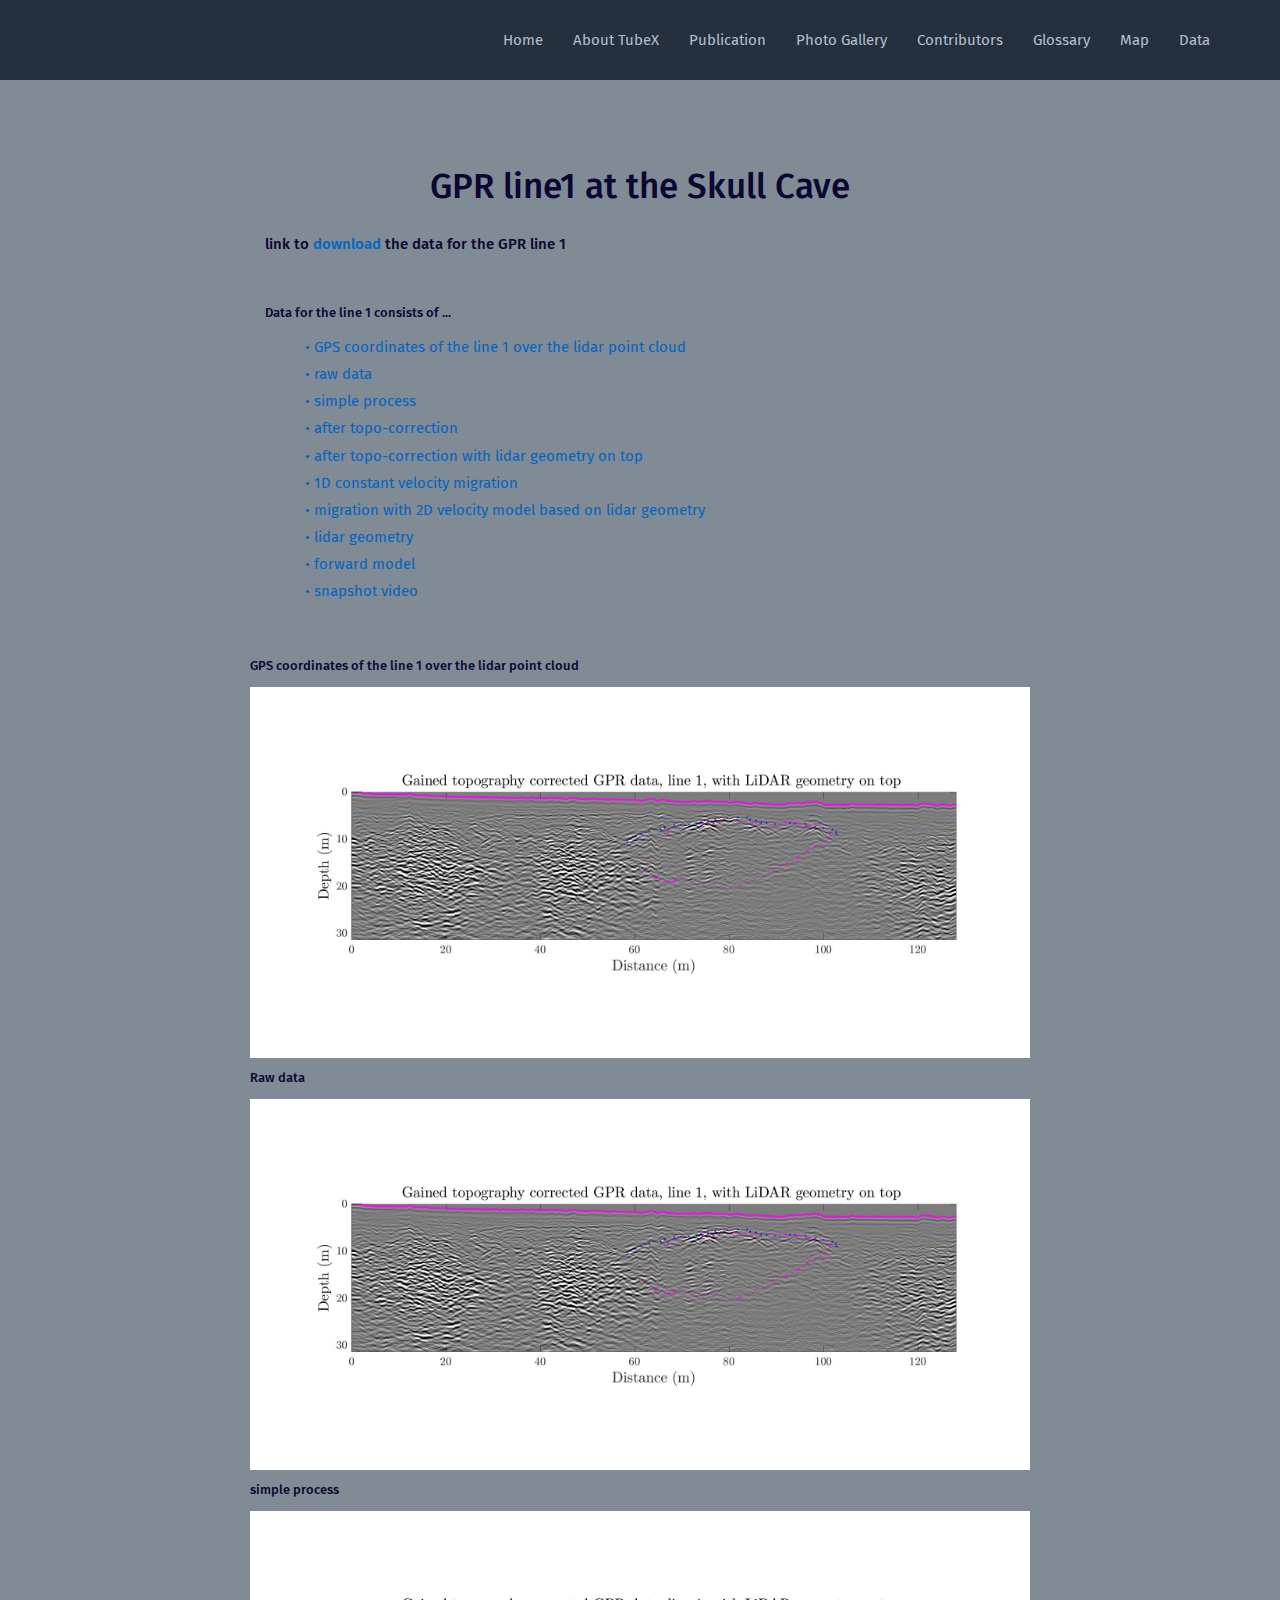
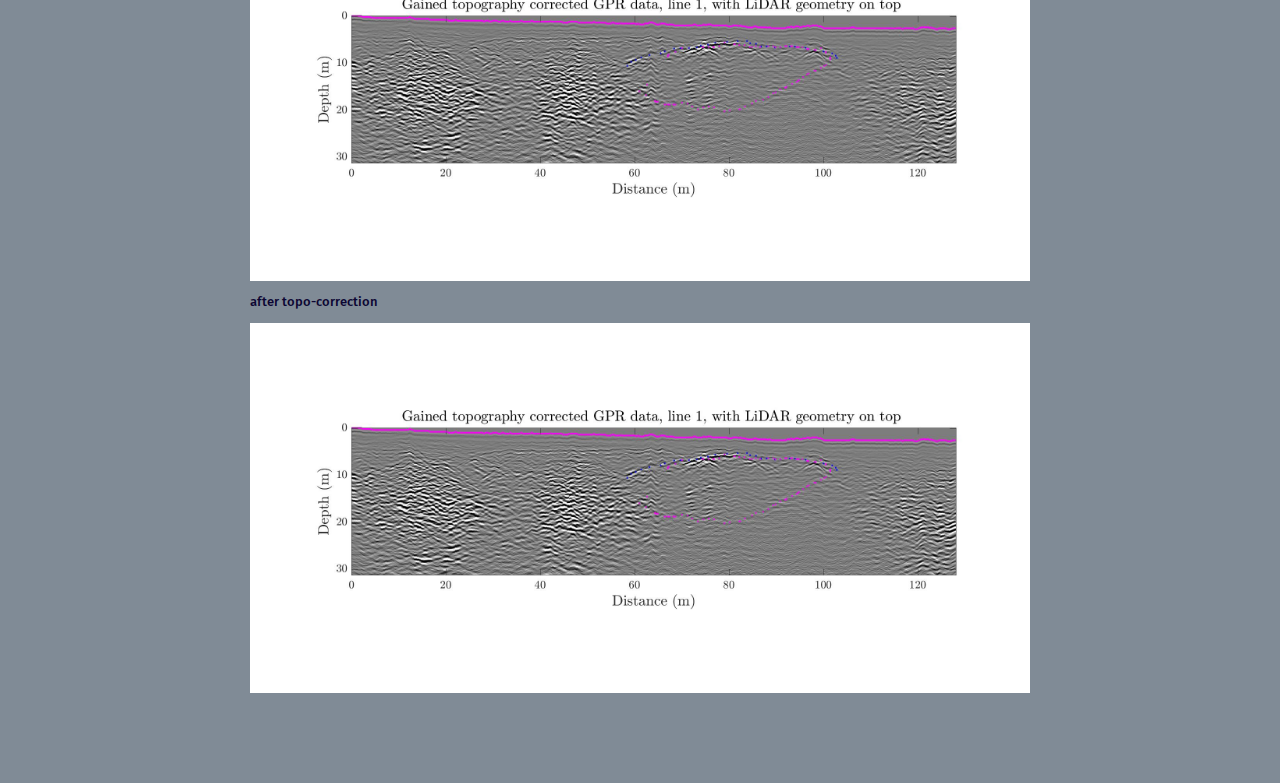
<file: skull-line1.html>
<!DOCTYPE html>
<html lang="en">

<head>
  <meta charset="UTF-8">
  <meta content="IE=edge" http-equiv="X-UA-Compatible">
  <meta content="width=device-width,initial-scale=1" name="viewport">
  <meta content="description" name="description">
  <meta name="google" content="notranslate" />
  <meta content="Mashup templates have been developped by Orson.io team" name="author">

  <!-- Disable tap highlight on IE -->
  <meta name="msapplication-tap-highlight" content="no">

  <title>line1-Skull-TubeX</title>  

<link href="./main.a3f694c0.css" rel="stylesheet">
<link rel="stylesheet" type="text/css" href="style.css">
</head>

<body>

 <!-- Add your content of header -->
<header>
  <nav class="navbar  navbar-fixed-top navbar-default">
    <div class="container">
      <div class="navbar-header">
        <button type="button" class="navbar-toggle uarr collapsed" data-toggle="collapse" data-target="#navbar-collapse-uarr">
          <span class="sr-only">Toggle navigation</span>
          <span class="icon-bar"></span>
          <span class="icon-bar"></span>
          <span class="icon-bar"></span>
        </button>
        
      </div>

      <div class="collapse navbar-collapse" id="navbar-collapse-uarr">
        <ul class="nav navbar-nav navbar-right">
          <li><a href="./index.html" title="" class="active">Home</a></li>
          <li><a href="./about.html" title=""> About TubeX</a></li>
          <li><a href="./publication.html" title=""> Publication </a></li>
          <li><a href="./contact.html" title="">Photo Gallery</a></li>
          <li><a href="./contributors.html" title="">Contributors</a></li>
          <li><a href="./glossary.html" title="">Glossary</a></li>
          <li><a href="./map.html" title="">Map</a></li>
		  <li><a href="./data.html" title="">Data</a></li>
          
        </ul>
      </div>
    </div>
  </nav>
</header>



<!--
<div class="">
    <div class="container">
        <div class="row">

            <div class="col-xs-12">
               <img class="img-responsive" src="./img/gpr2 (1018x764).JPG">
            </div>
        </div>
    </div>
</div> -->

<div class="section-container">
    <div class="container">
        <div class="row">
               <div class="col-xs-12 col-md-8 col-md-offset-2">
                    <div class="text-center">
                    <h2>GPR line1 at the Skull Cave</h2>
                    </div>   
					<p class="section-container-spacer">
				    <h5>link to <a href="#">download</a> the data for the GPR line 1</h5>
				    <br>
						<h6>Data for the line 1 consists of ...</h6>
<!--						<ul class="list-inline">-->
				        <ul style="list-style-type: none">
							<li><a href="#gps">&bullet; GPS coordinates of the line 1 over the lidar point cloud</a></li>
							<li><a href="#raw">&bullet; raw data</a></li>
							<li><a href="#proc">&bullet; simple process</a></li>
							<li><a href="#topo">&bullet; after topo-correction</a></li>
							<li><a href="#topo-lidar">&bullet; after topo-correction with lidar geometry on top</a></li>
							<li><a href="#const-mig">&bullet; 1D constant velocity migration</a></li>
							<li><a href="#2D-mig">&bullet; migration with 2D velocity model based on lidar geometry</a></li>
							<li><a href="#lidar-geo">&bullet; lidar geometry</a></li>
							<li><a href="#frw">&bullet; forward model</a></li>
							<li><a href="#snapshot">&bullet; snapshot video</a></li>
							
						</ul>
					</p> 
			        <br>
			        <div class="row section-container-spacer">
						<h6><a name="gps"></a>GPS coordinates of the line 1 over the lidar point cloud</h6>
						<a href="img/GPRLine1_with_lidar_picks_SE.jpg"><img class="col img-responsive" src="img/GPRLine1_with_lidar_picks_SE.jpg" alt="Skull"></a>
						<h6><a name="raw"></a>Raw data</h6>
						<a href="img/GPRLine1_with_lidar_picks_SE.jpg"><img class="col img-responsive" src="img/GPRLine1_with_lidar_picks_SE.jpg" alt="Skull"></a> 
						<h6><a name="proc"></a>simple process</h6>
						<a href="img/GPRLine1_with_lidar_picks_SE.jpg"><img class="col img-responsive" src="img/GPRLine1_with_lidar_picks_SE.jpg" alt="Skull"></a> 
						<h6><a name="topo"></a>after topo-correction</h6>
						<a href="img/GPRLine1_with_lidar_picks_SE.jpg"><img class="col img-responsive" src="img/GPRLine1_with_lidar_picks_SE.jpg" alt="Skull"></a> 
					</div>
				</div>
               
   
            </div>




        </div>

    </div>






<!--
<footer>
    <div class="section-container footer-container">
        <div class="container">
            <div class="row">
                    <div class="col-md-4">
                        <h4>About us</h4>
                        <p>Lorem ipsum dolor sit amet, consectetur adipiscing elit. Nunc sit amet consectetur dolor</p>
                    </div>

                    <div class="col-md-4">
                        <h4>Do you like ? Share this !</h4>
                        <p>
                            <a href="https://facebook.com/" class="social-round-icon white-round-icon fa-icon" title="">
                            <i class="fa fa-facebook" aria-hidden="true"></i>
                          </a>
                          <a href="https://twitter.com/" class="social-round-icon white-round-icon fa-icon" title="">
                            <i class="fa fa-twitter" aria-hidden="true"></i>
                          </a>
                          <a href="https://www.linkedin.com/" class="social-round-icon white-round-icon fa-icon" title="">
                            <i class="fa fa-linkedin" aria-hidden="true"></i>
                          </a>
                        </p>
                        <p><small>© Untitled | Website created with <a href="http://www.mashup-template.com/" class="link-like-text" title="Create website with free html template">Mashup Template</a>/<a href="http://www.unsplash.com/" class="link-like-text" title="Beautiful Free Images">Unsplash</a></small></p>    
                    </div>

                    <div class="col-md-4">
                        <h4>Subscribe to newsletter</h4>
                        
                        <div class="form-group">
                            <div class="input-group">
                                <input type="text" class="form-control footer-input-text">
                                <div class="input-group-btn">
                                    <button type="button" class="btn btn-primary btn-newsletter ">OK</button>
                                </div>
                            </div>
                        </div>


                    </div>
            </div>
        </div>
    </div>
</footer>
-->
<script>
  document.addEventListener("DOMContentLoaded", function (event) {
    navActivePage();
  });
</script>

<!-- Google Analytics: change UA-XXXXX-X to be your site's ID 

<script>
  (function (i, s, o, g, r, a, m) {
    i['GoogleAnalyticsObject'] = r; i[r] = i[r] || function () {
      (i[r].q = i[r].q || []).push(arguments)
    }, i[r].l = 1 * new Date(); a = s.createElement(o),
      m = s.getElementsByTagName(o)[0]; a.async = 1; a.src = g; m.parentNode.insertBefore(a, m)
  })(window, document, 'script', '//www.google-analytics.com/analytics.js', 'ga');
  ga('create', 'UA-XXXXX-X', 'auto');
  ga('send', 'pageview');
</script>

--> 
<script type="text/javascript" src="./main.41beeca9.js"></script></body>

</html>
</file>
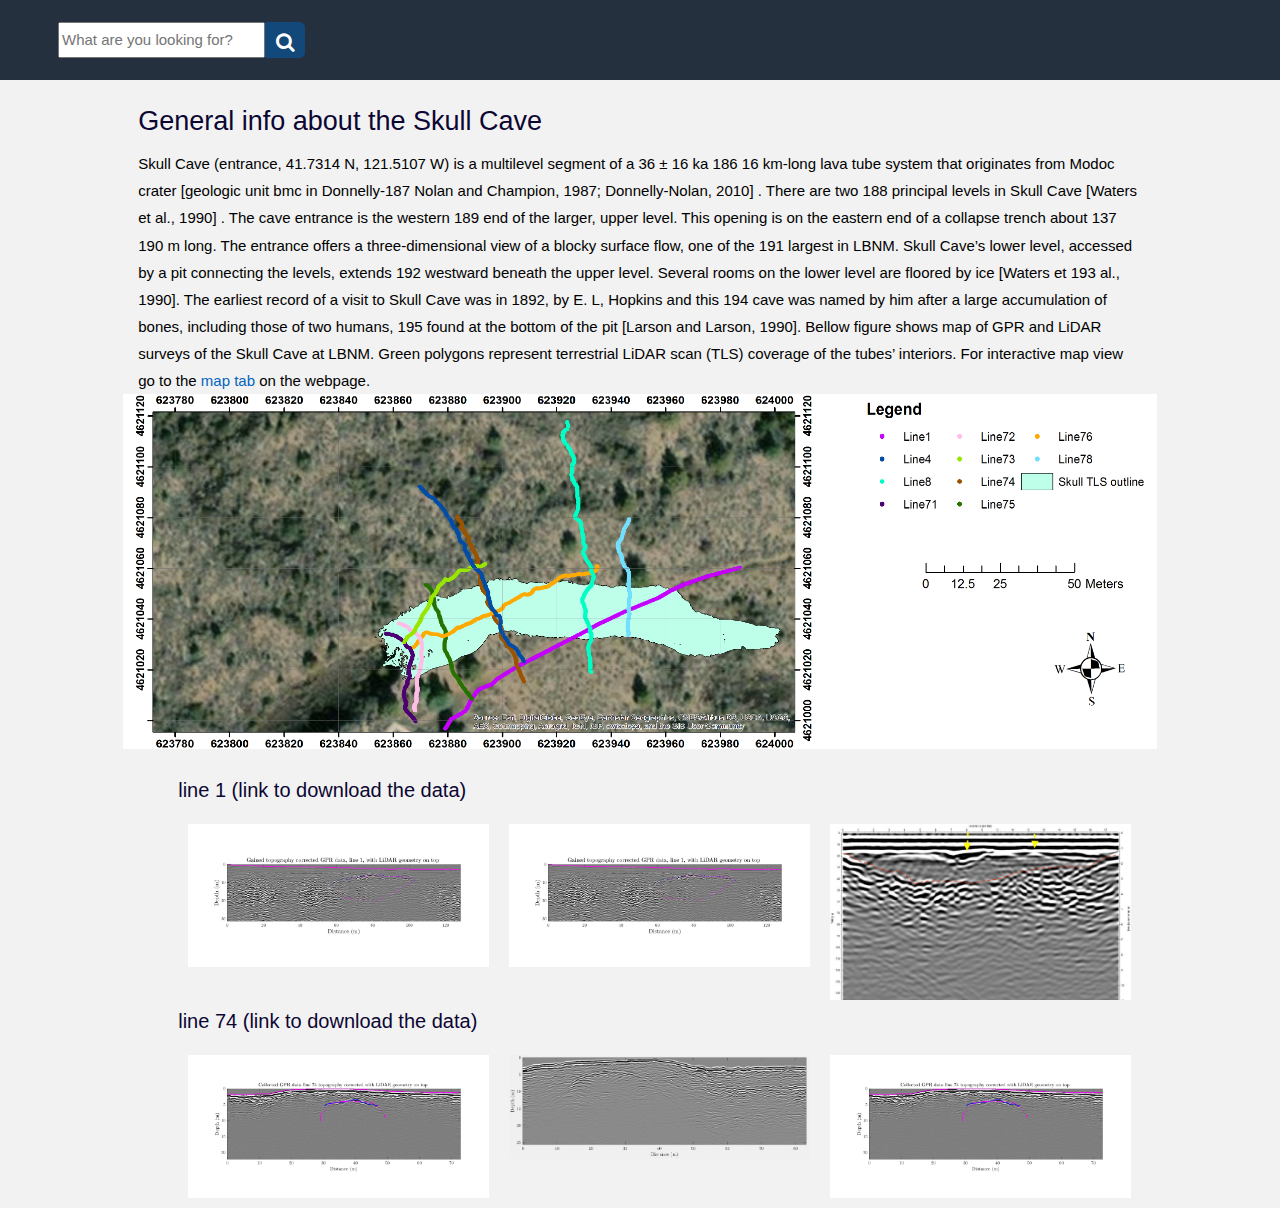
<file: skull-test.html>
<!doctype html>
<html>
<head>
<meta charset="UTF-8">
<title>Skull Cave Data - TubeX</title>
<link href="./main.a3f694c0.css" rel="stylesheet">
<link rel="stylesheet" href="skull.css">
<link rel="stylesheet" type="text/css" href="style-test.css">


</head>

<body>
	<header>
		<div class="navbar  navbar-fixed-top">
		<div class="wrap">
          <div class="search">
            <input type="text" id="myInput" onkeyup="myFunction()" placeholder="What are you looking for?">
            <button type="submit" class="searchButton">
             <i class="fa fa-search"></i>
            </button>
          </div>
        </div>
		</div>
	</header>
	
	
	
	<main>
		
		<div class="hero-box">
			<h3>General info about the Skull Cave</h3>
			Skull Cave (entrance, 41.7314 N, 121.5107 W) is a multilevel segment of a 36 ± 16 ka 186 16 km-long lava tube system that originates from Modoc crater [geologic unit bmc in Donnelly-187 Nolan and Champion, 1987; Donnelly-Nolan, 2010] . There are two 188 principal levels in Skull Cave [Waters et al., 1990] . The cave entrance is the western 189 end of the larger, upper level. This opening is on the eastern end of a collapse trench about 137 190 m long. The entrance offers a three-dimensional view of a blocky surface flow, one of the 191 largest in LBNM. Skull Cave’s lower level, accessed by a pit connecting the levels, extends 192 westward beneath the upper level. Several rooms on the lower level are floored by ice [Waters et 193 al., 1990]. The earliest record of a visit to Skull Cave was in 1892, by E. L, Hopkins and this 194 cave was named by him after a large accumulation of bones, including those of two humans, 195 found at the bottom of the pit [Larson and Larson, 1990]. Bellow figure shows map of GPR and LiDAR surveys of the Skull Cave at LBNM. Green polygons represent terrestrial LiDAR scan (TLS) coverage of the tubes’ interiors. For interactive map view go to the <a href="./map.html"> map tab </a> on the webpage.
		    &nbsp
			<div class="row section-container-spacer">
				<img class="img-responsive" src="img/Skull2018-2017wthLeg.jpg" alt="">
			</div>
			
			<ul id="gallery" style="list-style: none;">

			  <li>
				<h4>line 1 (link to download the data)</h4>
				<a href="img/GPRLine1_with_lidar_picks_SE.jpg" data-lightbox="image-1" data-title="skull, line1"><img class="col" src="img/GPRLine1_with_lidar_picks_SE.jpg" alt="Skull"></a> 
			  </li>
			  <li>
				<a href="img/GPRLine1_with_lidar_picks_SE.jpg" data-lightbox="image-1" data-title="skull, line1"><img class="col" src="img/GPRLine1_with_lidar_picks_SE.jpg" alt="Skull"></a> 
			  </li>
			  <li>
				<a href="img/line1Room1Skull.jpg" data-lightbox="image-1" data-title="skull, line1"><img class="col" src="img/line1Room1Skull.jpg" alt="Skull"></a> 
			  </li>

			  <li>
				<h4><a name="line74"></a>line 74 (link to download the data)</h4>
				<a href="img/GPRLine_with_Lidar_picks.jpg" data-lightbox="image-1" data-title="skull, line74"><img class="col" src="img/GPRLine_with_Lidar_picks.jpg" alt="Skull"></a> 
			  </li>
			  <li>
				<a href="img/line74.jpg" data-lightbox="image-1" data-title="skull, line74"><img class="col" src="img/line74.jpg" alt="Skull"></a> 
			  </li>
			  <li>
				<a href="img/GPRLine_with_Lidar_picks.jpg" data-lightbox="image-1" data-title="skull, line74"><img class="col" src="img/GPRLine_with_Lidar_picks.jpg" alt="Skull"></a> 
			  </li>
			</ul>
				
<!--
			<div class="col"><img src="img/GPRLine_with_Lidar_picks.jpg" alt=""></div>
			<div class="col"><img src="img/GPRLine1_with_lidar_picks_SE.jpg" alt=""></div>
			<div class="col"><img src="img/GPRLine76_with_lidar_picks.jpg" alt=""></div>
			<div class="col"><img src="img/Line75_with_lidar_picks.jpg" alt=""></div>
			<div class="col"><img src="img/line74.jpg" alt=""></div>
			<div class="col hidden-xs"><img src="img/line1Room1Skull.jpg" alt=""></div>
-->
		</div>
			
	</main>
	
	
	
	<footer>
		
	</footer>
<script type="text/javascript" src="./script-test.js"></script>
</body>
</html>
</file>
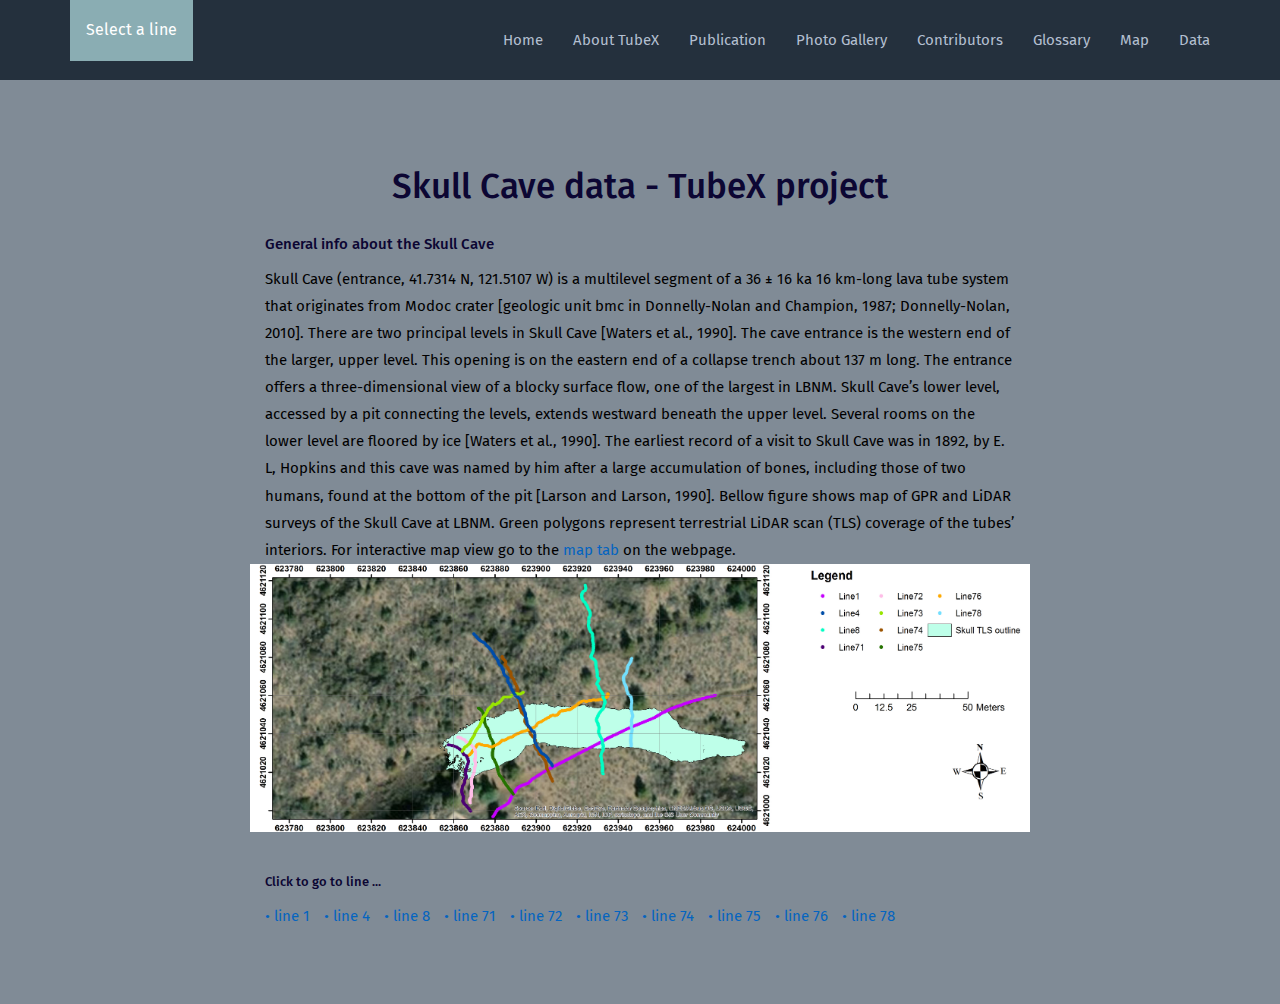
<file: skull.html>
<!DOCTYPE html>
<html lang="en">

<head>
  <meta charset="UTF-8">
  <meta content="IE=edge" http-equiv="X-UA-Compatible">
  <meta content="width=device-width,initial-scale=1" name="viewport">
  <meta content="description" name="description">
  <meta name="google" content="notranslate" />
  <meta content="Mashup templates have been developped by Orson.io team" name="author">

  <!-- Disable tap highlight on IE -->
  <meta name="msapplication-tap-highlight" content="no">

  <title>Skull Cave Data-TubeX project</title>  

<link href="./main.a3f694c0.css" rel="stylesheet">
<link rel="stylesheet" type="text/css" href="style.css">
</head>

<body>

 <!-- Add your content of header -->
<header>
  <nav class="navbar  navbar-fixed-top navbar-default">
    <div class="container">
      <div class="navbar-header">
        <button type="button" class="navbar-toggle uarr collapsed" data-toggle="collapse" data-target="#navbar-collapse-uarr">
          <span class="sr-only">Toggle navigation</span>
          <span class="icon-bar"></span>
          <span class="icon-bar"></span>
          <span class="icon-bar"></span>
        </button>
        
		  <div class="dropdown">
		  <button onclick="myFunction()" class="dropbtn">Select a line</button>
		  <div id="myDropdown" class="dropdown-content">
			<input type="text" placeholder="Search.." id="myInput" onkeyup="filterFunction()">
			<a href="./skull-line1.html" target="_blank">line 1</a>
			<a href="#base">line 4</a>
			<a href="#blog">line 8</a>
			<a href="#contact">line 71</a>
			<a href="#custom">line 72</a>
			<a href="#support">line 73</a>
			<a href="#tools">line 74</a>
		    <a href="#tools">line 75</a>
		    <a href="#tools">line 76</a>
		    <a href="#tools">line 78</a>
		  </div>
		  </div>
		  
      </div>

      <div class="collapse navbar-collapse" id="navbar-collapse-uarr">
        <ul class="nav navbar-nav navbar-right">
          <li><a href="./index.html" title="" class="active">Home</a></li>
          <li><a href="./about.html" title=""> About TubeX</a></li>
          <li><a href="./publication.html" title=""> Publication </a></li>
          <li><a href="./contact.html" title="">Photo Gallery</a></li>
          <li><a href="./contributors.html" title="">Contributors</a></li>
          <li><a href="./glossary.html" title="">Glossary</a></li>
          <li><a href="./map.html" title="">Map</a></li>
		  <li><a href="./data.html" title="">Data</a></li>
          
        </ul>
      </div>
    </div>
  </nav>
</header>


<div class="section-container">
    <div class="container">
        <div class="row">
               <div class="col-xs-12 col-md-8 col-md-offset-2">
                    <div class="text-center">
                    <h2>Skull Cave data - TubeX project</h2>
                    </div>   
					<p class="section-container-spacer">
						<h5>General info about the Skull Cave</h5>
						Skull Cave (entrance, 41.7314 N, 121.5107 W) is a multilevel segment of a 36 ± 16 ka 16 km-long lava tube system that originates from Modoc crater [geologic unit bmc in Donnelly-Nolan and Champion, 1987; Donnelly-Nolan, 2010]. There are two principal levels in Skull Cave [Waters et al., 1990]. The cave entrance is the western end of the larger, upper level. This opening is on the eastern end of a collapse trench about 137 m long. The entrance offers a three-dimensional view of a blocky surface flow, one of the largest in LBNM. Skull Cave’s lower level, accessed by a pit connecting the levels, extends westward beneath the upper level. Several rooms on the lower level are floored by ice [Waters et al., 1990]. The earliest record of a visit to Skull Cave was in 1892, by E. L, Hopkins and this cave was named by him after a large accumulation of bones, including those of two humans, found at the bottom of the pit [Larson and Larson, 1990]. Bellow figure shows map of GPR and LiDAR surveys of the Skull Cave at LBNM. Green polygons represent terrestrial LiDAR scan (TLS) coverage of the tubes’ interiors. For interactive map view go to the <a href="./map.html"> map tab </a> on the webpage.

						<div class="row section-container-spacer">
							<img class="img-responsive" src="img/Skull2018-2017wthLeg.jpg" alt="">
						</div>
					</p> 
               </div>
               
                <div class="col-xs-12 col-md-8 col-md-offset-2">
              
             	<h6>Click to go to line ...</h6>
					<ul class="list-inline">
						<li><a href="./skull-line1.html">&bullet; line 1</a></li>
						<li><a href="#line4">&bullet; line 4</a></li>
						<li><a href="#line8">&bullet; line 8</a></li>
						<li><a href="#line71">&bullet; line 71</a></li>
						<li><a href="#line72">&bullet; line 72</a></li>
						<li><a href="#line73">&bullet; line 73</a></li>
						<li><a href="#line74">&bullet; line 74</a></li>
						<li><a href="#line75">&bullet; line 75</a></li>
						<li><a href="#line76">&bullet; line 76</a></li>
						<li><a href="#line78">&bullet; line 78</a></li>
					</ul>
				</div>
            </div>




        </div>

    </div>






<!--
<footer>
    <div class="section-container footer-container">
        <div class="container">
            <div class="row">
                    <div class="col-md-4">
                        <h4>About us</h4>
                        <p>Lorem ipsum dolor sit amet, consectetur adipiscing elit. Nunc sit amet consectetur dolor</p>
                    </div>

                    <div class="col-md-4">
                        <h4>Do you like ? Share this !</h4>
                        <p>
                            <a href="https://facebook.com/" class="social-round-icon white-round-icon fa-icon" title="">
                            <i class="fa fa-facebook" aria-hidden="true"></i>
                          </a>
                          <a href="https://twitter.com/" class="social-round-icon white-round-icon fa-icon" title="">
                            <i class="fa fa-twitter" aria-hidden="true"></i>
                          </a>
                          <a href="https://www.linkedin.com/" class="social-round-icon white-round-icon fa-icon" title="">
                            <i class="fa fa-linkedin" aria-hidden="true"></i>
                          </a>
                        </p>
                        <p><small>© Untitled | Website created with <a href="http://www.mashup-template.com/" class="link-like-text" title="Create website with free html template">Mashup Template</a>/<a href="http://www.unsplash.com/" class="link-like-text" title="Beautiful Free Images">Unsplash</a></small></p>    
                    </div>

                    <div class="col-md-4">
                        <h4>Subscribe to newsletter</h4>
                        
                        <div class="form-group">
                            <div class="input-group">
                                <input type="text" class="form-control footer-input-text">
                                <div class="input-group-btn">
                                    <button type="button" class="btn btn-primary btn-newsletter ">OK</button>
                                </div>
                            </div>
                        </div>


                    </div>
            </div>
        </div>
    </div>
</footer>
-->
<script>
  document.addEventListener("DOMContentLoaded", function (event) {
    navActivePage();
  });
</script>

<!-- Google Analytics: change UA-XXXXX-X to be your site's ID 

<script>
  (function (i, s, o, g, r, a, m) {
    i['GoogleAnalyticsObject'] = r; i[r] = i[r] || function () {
      (i[r].q = i[r].q || []).push(arguments)
    }, i[r].l = 1 * new Date(); a = s.createElement(o),
      m = s.getElementsByTagName(o)[0]; a.async = 1; a.src = g; m.parentNode.insertBefore(a, m)
  })(window, document, 'script', '//www.google-analytics.com/analytics.js', 'ga');
  ga('create', 'UA-XXXXX-X', 'auto');
  ga('send', 'pageview');
</script>

--> 
<script type="text/javascript" src="./main.41beeca9.js"></script>
<script type="text/javascript" src="./script.js"></script>
</body>

</html>
</file>
<file: style.css>
body{
	background: #032137;
	color: rgba(0,0,0);
	background-size: cover;

}
header{
    color: rgba(0,0,0,1.00);
}
.btn-primary, .btn-primary:hover, .btn-primary:active, .btn-primary:visited {
    background: #536270;
}
.navbar-btn{
	background:#536270;
}
.navbar, .nav, .navbar-nav, .navbar-right{
	background: #24303D;
	border: #24303D;
	color:#8799B1;
}
.background-image-container{
	background-size: 100% 100%;
	width:100%;
    height:100%;
    position:absolute;
}
.section-container{
	background-color: #808B96;
}

/*******************************************************
*   link
******************************************************/
/* unvisited link */
a { color: #0464C0; }

li a:link {
  color: #0464C0;
}

/* visited link */
li a:visited {
  color: #043E76;
}

/* mouse over link */
li a:hover {
  color: #05396B;
}

/* selected link */
li a:active {
  color: #3710A4;
}


/***********************************************************************
 *  style for data 
 **********************************************************************/
 .btn-primary, .btn-primary:hover, .btn-primary:active, .btn-primary:visited {
    background: #1A3550;
}
.navbar-btn{
    background:#1A3550;
 }   
.zone {
    cursor:pointer;
    color:#000000;
    font-size:2;
    border-radius:4px;
    border:1px solid #bbb;
    transition: all 0.3s linear;
    background-color: #F6DDCC;
}

.zone:hover {
    -webkit-box-shadow:rgba(0,0,0,0.8) 0px 5px 15px, inset rgba(0,0,0,0.15) 0px -10px 20px;
    -moz-box-shadow:rgba(0,0,0,0.8) 0px 5px 15px, inset rgba(0,0,0,0.15) 0px -10px 20px;
    -o-box-shadow:rgba(0,0,0,0.8) 0px 5px 15px, inset rgba(0,0,0,0.15) 0px -10px 20px;
    box-shadow:rgba(0,0,0,0.8) 0px 5px 15px, inset rgba(0,0,0,0.15) 0px -10px 20px;
}

/***********************************************************************
 *  Grid Panel
 **********************************************************************/
.grid-wrapper {
    display: grid;
	grid-template-columns: repeat(auto-fill, minmax(350px, 1fr));
    grid-gap: 10px;
}

.box {
    background-color: #FFFFFF;
    padding: 20px;
    margin: 20px;
}

.box > img {
    width: 100%;
}

.box:hover {
    -webkit-transform: scale(1.5);
    -moz-transform: scale(1.5);
    -o-transform: scale(1.5);
    transform: scale(1.5);
}

.box > img {
    width: 100%;
    height: 100%;
}
/***********************************************************************
 *  brown Background
 **********************************************************************/
.brown {
    background: #F6DDCC; /* Old browsers */
    background: -moz-linear-gradient(top, #F6DDCC 0%, #F5CBA7 44%, #EDBB99 100%); /* FF3.6+ */
    background: -webkit-gradient(linear, left top, left bottom, color-stop(0%,#F6DDCC), color-stop(44%,#F5CBA7), color-stop(100%,#EDBB99)); /* Chrome,Safari4+ */
    background: -webkit-linear-gradient(top, #F6DDCC 0%,#F5CBA7 44%,#EDBB99 100%); /* Chrome10+,Safari5.1+ */
    background: -o-linear-gradient(top, #F6DDCC 0%,#F5CBA7 44%,#EDBB99 100%); /* Opera 11.10+ */
    background: -ms-linear-gradient(top, #F6DDCC 0%,#F5CBA7 44%,#EDBB99 100%); /* IE10+ */
    background: linear-gradient(top, #F6DDCC 0%,#F5CBA7 44%,#EDBB99 100%); /* W3C */
}

/***********************************************************************
 *  for map
 **********************************************************************/
.embed-container {position: relative; padding-bottom: 80%; height: 0; max-width: 100%;} .embed-container iframe, .embed-container object, .embed-container iframe{position: absolute; top: 0; left: 0; width: 100%; height: 100%;} small{position: absolute; z-index: 40; bottom: 0; margin-bottom: -15px;}

/***********************************************************************
* Dropdown Button *
**********************************************************************/
.dropbtn {
  background-color: #8AADB3;
  color: white;
  padding: 16px;
  font-size: 16px;
  border: none;
  cursor: pointer;
}

/* Dropdown button on hover & focus */
.dropbtn:hover, .dropbtn:focus {
  background-color: #42678F;
}

/* The search field */
#myInput {
  box-sizing: border-box;
  background-image: url('searchicon.png');
  background-position: 14px 12px;
  background-repeat: no-repeat;
  font-size: 16px;
  padding: 14px 20px 12px 45px;
  border: none;
  border-bottom: 1px solid #ddd;
}

/* The search field when it gets focus/clicked on */
#myInput:focus {outline: 3px solid #ddd;}

/* The container <div> - needed to position the dropdown content */
.dropdown {
  position: relative;
  display: inline-block;
}

/* Dropdown Content (Hidden by Default) */
.dropdown-content {
  display: none;
  position: absolute;
  background-color: #f6f6f6;
  min-width: 230px;
  border: 1px solid #ddd;
  z-index: 1;
}

/* Links inside the dropdown */
.dropdown-content a {
  color: black;
  padding: 12px 16px;
  text-decoration: none;
  display: block;
}

/* Change color of dropdown links on hover */
.dropdown-content a:hover {background-color: #f1f1f1}

/* Show the dropdown menu (use JS to add this class to the .dropdown-content container when the user clicks on the dropdown button) */
.show {display:block;}
</file>
<file: skull.css>
@charset "UTF-8";
/* CSS Document */

body {
	max-width: 1024px;
	margin-left: auto;
	margin-right: auto;
	font-family: arial;
}
.navbar, .nav{
	background: transparent;
	border: transparent;
}
.hero-box {
	height: 338px;
	background-color: transparent;
/*	background-image: url("img/Skull2018-2017.jpg");*/
	background-size: cover;
	margin: 1%;
}

h1 {
	color: #FEFEFE;	
	font-size: 55px;
	padding-top: 120px;
	padding-left: 60px;
}

.col img {
	width: 100%;
	height: auto;
	display: block;
}

.col {
	width: 31.3%;
	float: left;
	margin: 1%;
}


/*TABLET*/
@media (max-width:768px){
	h1 {
		font-size: 40px;
		text-align: center;
		padding-left: 0px;
	}
	
	.col {
		width: 48%;
	}
}


/*MOBILE*/
@media (max-width:400px){
	h1 {
		font-size: 28px;
	}
	.col {
		width: 98%;
	}
	.hidden-xs {
		display: none;
	}
}
</file>
<file: style-test.css>
body{
	background: #032137;
	color: rgba(0,0,0);
	background-size: cover;

}
header{
    color: rgba(0,0,0,1.00);
}
.btn-primary, .btn-primary:hover, .btn-primary:active, .btn-primary:visited {
    background: #536270;
}
.navbar-btn{
	background:#536270;
}
.navbar, .nav, .navbar-nav, .navbar-right{
	background: #24303D;
	border: #24303D;
	color:#8799B1;
}
.background-image-container{
	background-size: 100% 100%;
	width:100%;
    height:100%;
    position:absolute;
}
.section-container{
	background-color: #808B96;
}

/*******************************************************
*   link
******************************************************/
/* unvisited link */
a { color: #0464C0; }

li a:link {
  color: #0464C0;
}

/* visited link */
li a:visited {
  color: #043E76;
}

/* mouse over link */
li a:hover {
  color: #05396B;
}

/* selected link */
li a:active {
  color: #3710A4;
}


/***********************************************************************
 *  style for data 
 **********************************************************************/
 .btn-primary, .btn-primary:hover, .btn-primary:active, .btn-primary:visited {
    background: #1A3550;
}
.navbar-btn{
    background:#1A3550;
 }   
.zone {
    cursor:pointer;
    color:#000000;
    font-size:2;
    border-radius:4px;
    border:1px solid #bbb;
    transition: all 0.3s linear;
    background-color: #F6DDCC;
}

.zone:hover {
    -webkit-box-shadow:rgba(0,0,0,0.8) 0px 5px 15px, inset rgba(0,0,0,0.15) 0px -10px 20px;
    -moz-box-shadow:rgba(0,0,0,0.8) 0px 5px 15px, inset rgba(0,0,0,0.15) 0px -10px 20px;
    -o-box-shadow:rgba(0,0,0,0.8) 0px 5px 15px, inset rgba(0,0,0,0.15) 0px -10px 20px;
    box-shadow:rgba(0,0,0,0.8) 0px 5px 15px, inset rgba(0,0,0,0.15) 0px -10px 20px;
}

/***********************************************************************
 *  Grid Panel
 **********************************************************************/
.grid-wrapper {
    display: grid;
	grid-template-columns: repeat(auto-fill, minmax(350px, 1fr));
    grid-gap: 10px;
}

.box {
    background-color: #FFFFFF;
    padding: 20px;
    margin: 20px;
}

.box > img {
    width: 100%;
}

.box:hover {
    -webkit-transform: scale(1.5);
    -moz-transform: scale(1.5);
    -o-transform: scale(1.5);
    transform: scale(1.5);
}

.box > img {
    width: 100%;
    height: 100%;
}
/***********************************************************************
 *  brown Background
 **********************************************************************/
.brown {
    background: #F6DDCC; /* Old browsers */
    background: -moz-linear-gradient(top, #F6DDCC 0%, #F5CBA7 44%, #EDBB99 100%); /* FF3.6+ */
    background: -webkit-gradient(linear, left top, left bottom, color-stop(0%,#F6DDCC), color-stop(44%,#F5CBA7), color-stop(100%,#EDBB99)); /* Chrome,Safari4+ */
    background: -webkit-linear-gradient(top, #F6DDCC 0%,#F5CBA7 44%,#EDBB99 100%); /* Chrome10+,Safari5.1+ */
    background: -o-linear-gradient(top, #F6DDCC 0%,#F5CBA7 44%,#EDBB99 100%); /* Opera 11.10+ */
    background: -ms-linear-gradient(top, #F6DDCC 0%,#F5CBA7 44%,#EDBB99 100%); /* IE10+ */
    background: linear-gradient(top, #F6DDCC 0%,#F5CBA7 44%,#EDBB99 100%); /* W3C */
}

/***********************************************************************
 *  for map
 **********************************************************************/
.embed-container {position: relative; padding-bottom: 80%; height: 0; max-width: 100%;} .embed-container iframe, .embed-container object, .embed-container iframe{position: absolute; top: 0; left: 0; width: 100%; height: 100%;} small{position: absolute; z-index: 40; bottom: 0; margin-bottom: -15px;}
/***********************************************************************
 *  style for search 
 **********************************************************************/
/**/
@import url(https://fonts.googleapis.com/css?family=Open+Sans);

body{
  background: #f2f2f2;
  font-family: 'Open Sans', sans-serif;
}

.search {
  width: 100%;
  position: relative;
  display: flex;
}

.searchTerm {
  width: 100%;
  border: 3px solid #00B4CC;
  border-right: none;
  padding: 5px;
  height: 20px;
  border-radius: 5px 0 0 5px;
  outline: none;
  color: #9DBFAF;
}

.searchTerm:focus{
  color: #00B4CC;
}

.searchButton {
  width: 40px;
  height: 36px;
  border: 1px solid #13487B;
  background: #13487B;
  text-align: center;
  color: #fff;
  border-radius: 0 5px 5px 0;
  cursor: pointer;
  font-size: 20px;
}

/*Resize the wrap to see the search bar change!*/
.wrap{
  width: 30%;
  position: absolute;
  top: 50%;
  left: 50%;
  transform: translate(-50%, -50%);
  left:250px;
}
</file>
<file: main.a3f694c0.css>
@import url(https://fonts.googleapis.com/css?family=La+Belle+Aurore|Fira+Sans:400,700);@import url(https://maxcdn.bootstrapcdn.com/font-awesome/4.7.0/css/font-awesome.min.css);/*!
 * Bootstrap v3.3.7 (http://getbootstrap.com)
 * Copyright 2011-2016 Twitter, Inc.
 * Licensed under MIT (https://github.com/twbs/bootstrap/blob/master/LICENSE)
 */
/*! normalize.css v3.0.3 | MIT License | github.com/necolas/normalize.css */html{font-family:sans-serif;-ms-text-size-adjust:100%;-webkit-text-size-adjust:100%}body{margin:0}article,aside,details,figcaption,figure,footer,header,hgroup,main,menu,nav,section,summary{display:block}audio,canvas,progress,video{display:inline-block;vertical-align:baseline}audio:not([controls]){display:none;height:0}[hidden],template{display:none}a{background-color:transparent}a:active,a:hover{outline:0}abbr[title]{border-bottom:1px dotted}b,strong{
    font-weight: 800;
    color: #FFFFFF;
}dfn{font-style:italic}h1{font-size:2em;margin:.67em 0}mark{background:#ff0;color:#000}small{font-size:80%}sub,sup{font-size:75%;line-height:0;position:relative;vertical-align:baseline}sup{top:-.5em}sub{bottom:-.25em}img{border:0}svg:not(:root){overflow:hidden}figure{margin:1em 40px}hr{box-sizing:content-box;height:0}pre{overflow:auto}code,kbd,pre,samp{font-family:monospace,monospace;font-size:1em}button,input,optgroup,select,textarea{color:inherit;font:inherit;margin:0}button{overflow:visible}button,select{text-transform:none}button,html input[type=button],input[type=reset],input[type=submit]{-webkit-appearance:button;cursor:pointer}button[disabled],html input[disabled]{cursor:default}button::-moz-focus-inner,input::-moz-focus-inner{border:0;padding:0}input{line-height:normal}input[type=checkbox],input[type=radio]{box-sizing:border-box;padding:0}input[type=number]::-webkit-inner-spin-button,input[type=number]::-webkit-outer-spin-button{height:auto}input[type=search]{-webkit-appearance:textfield;box-sizing:content-box}input[type=search]::-webkit-search-cancel-button,input[type=search]::-webkit-search-decoration{-webkit-appearance:none}fieldset{border:1px solid silver;margin:0 2px;padding:.35em .625em .75em}textarea{overflow:auto}optgroup{font-weight:700}table{border-collapse:collapse;border-spacing:0}td,th{padding:0}

/*! Source: https://github.com/h5bp/html5-boilerplate/blob/master/src/css/main.css */@media print{*,:after,:before{background:transparent!important;color:#000!important;box-shadow:none!important;text-shadow:none!important}a,a:visited{text-decoration:underline}a[href]:after{content:" (" attr(href) ")"}abbr[title]:after{content:" (" attr(title) ")"}a[href^="#"]:after,a[href^="javascript:"]:after{content:""}blockquote,pre{border:1px solid #999;page-break-inside:avoid}thead{display:table-header-group}img,tr{page-break-inside:avoid}img{max-width:100%!important}h2,h3,p{orphans:3;widows:3}h2,h3{page-break-after:avoid}.navbar{display:none}.btn>.caret,.dropup>.btn>.caret{border-top-color:#000!important}.label{border:1px solid #000}.table{border-collapse:collapse!important}.table td,.table th{background-color:#fff!important}.table-bordered td,.table-bordered th{border:1px solid #ddd!important}}*,:after,:before{-webkit-box-sizing:border-box;-moz-box-sizing:border-box;box-sizing:border-box}html{font-size:10px;-webkit-tap-highlight-color:transparent}body{font-family:Fira Sans,Helvetica,Arial,sans-serif;font-size:15px;line-height:1.81;color:#555;background-color:#fff}button,input,select,textarea{font-family:inherit;font-size:inherit;line-height:inherit}a{color:#8b62ff;text-decoration:none}a:focus,a:hover{color:#5216ff;text-decoration:underline}a:focus{outline:5px auto -webkit-focus-ring-color;outline-offset:-2px}figure{margin:0}img{vertical-align:middle}.img-responsive{display:block;max-width:100%;height:auto}.img-rounded{border-radius:2px}.img-thumbnail{padding:4px;line-height:1.81;background-color:#fff;border:1px solid #ddd;border-radius:2px;-webkit-transition:all .2s ease-in-out;-o-transition:all .2s ease-in-out;transition:all .2s ease-in-out;display:inline-block;max-width:100%;height:auto}.img-circle{border-radius:50%}hr{margin-top:27px;margin-bottom:27px;border:0;border-top:1px solid #eee}.sr-only{position:absolute;width:1px;height:1px;margin:-1px;padding:0;overflow:hidden;clip:rect(0,0,0,0);border:0}.sr-only-focusable:active,.sr-only-focusable:focus{position:static;width:auto;height:auto;margin:0;overflow:visible;clip:auto}[role=button]{cursor:pointer}.h1,.h2,.h3,.h4,.h5,.h6,h1,h2,h3,h4,h5,h6{font-family:inherit;font-weight:500;line-height:1.1;color:#0c0633}.h1 .small,.h1 small,.h2 .small,.h2 small,.h3 .small,.h3 small,.h4 .small,.h4 small,.h5 .small,.h5 small,.h6 .small,.h6 small,h1 .small,h1 small,h2 .small,h2 small,h3 .small,h3 small,h4 .small,h4 small,h5 .small,h5 small,h6 .small,h6 small{font-weight:400;line-height:1;color:#777}.h1,.h2,.h3,h1,h2,h3{margin-top:27px;margin-bottom:13.5px}.h1 .small,.h1 small,.h2 .small,.h2 small,.h3 .small,.h3 small,h1 .small,h1 small,h2 .small,h2 small,h3 .small,h3 small{font-size:65%}.h4,.h5,.h6,h4,h5,h6{margin-top:13.5px;margin-bottom:13.5px}.h4 .small,.h4 small,.h5 .small,.h5 small,.h6 .small,.h6 small,h4 .small,h4 small,h5 .small,h5 small,h6 .small,h6 small{font-size:75%}.h1,h1{font-size:47px}.h2,h2{font-size:35px}.h3,h3{font-size:27px}.h4,h4{font-size:20px}.h5,h5{font-size:15px}.h6,h6{font-size:13px}p{margin:0 0 13.5px}.lead{margin-bottom:27px;font-size:17px;font-weight:300;line-height:1.4}@media (min-width:768px){.lead{font-size:22.5px}}.small,small{font-size:86%}.mark,mark{background-color:#fcf8e3;padding:.2em}.text-left{text-align:left}.text-right{text-align:right}.text-center{text-align:center}.text-justify{text-align:justify}.text-nowrap{white-space:nowrap}.text-lowercase{text-transform:lowercase}.initialism,.text-uppercase{text-transform:uppercase}.text-capitalize{text-transform:capitalize}.text-muted{color:#777}.text-primary{color:#8b62ff}a.text-primary:focus,a.text-primary:hover{color:#652fff}.text-success{color:#fff}a.text-success:focus,a.text-success:hover{color:#e6e6e6}.text-info{color:#31708f}a.text-info:focus,a.text-info:hover{color:#245269}.text-warning{color:#8a6d3b}a.text-warning:focus,a.text-warning:hover{color:#66512c}.text-danger{color:#fff}a.text-danger:focus,a.text-danger:hover{color:#e6e6e6}.bg-primary{color:#fff;background-color:#8b62ff}a.bg-primary:focus,a.bg-primary:hover{background-color:#652fff}.bg-success{background-color:#005bff}a.bg-success:focus,a.bg-success:hover{background-color:#0049cc}.bg-info{background-color:#d9edf7}a.bg-info:focus,a.bg-info:hover{background-color:#afd9ee}.bg-warning{background-color:#fcf8e3}a.bg-warning:focus,a.bg-warning:hover{background-color:#f7ecb5}.bg-danger{background-color:#fe6767}a.bg-danger:focus,a.bg-danger:hover{background-color:#fe3434}.page-header{padding-bottom:12.5px;margin:54px 0 27px;border-bottom:1px solid #eee}ol,ul{margin-top:0;margin-bottom:13.5px}ol ol,ol ul,ul ol,ul ul{margin-bottom:0}.list-inline,.list-unstyled{padding-left:0;list-style:none}.list-inline{margin-left:-5px}.list-inline>li{display:inline-block;padding-left:5px;padding-right:5px}dl{margin-top:0;margin-bottom:27px}dd,dt{line-height:1.81}dt{font-weight:700}dd{margin-left:0}.dl-horizontal dd:after,.dl-horizontal dd:before{content:" ";display:table}.dl-horizontal dd:after{clear:both}
@media (min-width:768px){
	.dl-horizontal dt{float:left;width:160px;clear:left;text-align:right;overflow:hidden;text-overflow:ellipsis;white-space:nowrap}.dl-horizontal dd{margin-left:180px}}abbr[data-original-title],abbr[title]{cursor:help;border-bottom:1px dotted #777}.initialism{font-size:90%}blockquote{padding:13.5px 27px;margin:0 0 27px;font-size:18.75px;border-left:5px solid #eee}blockquote ol:last-child,blockquote p:last-child,blockquote ul:last-child{margin-bottom:0}blockquote .small,blockquote footer,blockquote small{display:block;font-size:80%;line-height:1.81;color:#777}blockquote .small:before,blockquote footer:before,blockquote small:before{content:"\2014   \A0"}.blockquote-reverse,blockquote.pull-right{padding-right:15px;padding-left:0;border-right:5px solid #eee;border-left:0;text-align:right}.blockquote-reverse .small:before,.blockquote-reverse footer:before,.blockquote-reverse small:before,blockquote.pull-right .small:before,blockquote.pull-right footer:before,blockquote.pull-right small:before{content:""}.blockquote-reverse .small:after,.blockquote-reverse footer:after,.blockquote-reverse small:after,blockquote.pull-right .small:after,blockquote.pull-right footer:after,blockquote.pull-right small:after{content:"\A0   \2014"}address{margin-bottom:27px;font-style:normal;line-height:1.81}code,kbd,pre,samp{font-family:Menlo,Monaco,Consolas,Courier New,monospace}code{color:#c7254e;background-color:#f9f2f4}code,kbd{padding:2px 4px;font-size:90%;border-radius:2px}kbd{color:#fff;background-color:#333;box-shadow:inset 0 -1px 0 rgba(0,0,0,.25)}kbd kbd{padding:0;font-size:100%;font-weight:700;box-shadow:none}pre{display:block;padding:13px;margin:0 0 13.5px;font-size:14px;line-height:1.81;word-break:break-all;word-wrap:break-word;color:#333;background-color:#f5f5f5;border:1px solid #ccc;border-radius:2px}pre code{padding:0;font-size:inherit;color:inherit;white-space:pre-wrap;background-color:transparent;border-radius:0}.pre-scrollable{max-height:340px;overflow-y:scroll}.container{margin-right:auto;margin-left:auto;padding-left:15px;padding-right:15px}.container:after,.container:before{content:" ";display:table}.container:after{clear:both}@media (min-width:768px){.container{width:750px}}@media (min-width:992px){.container{
    width: 970px}}@media (min-width:1200px){.container{width:1170px}}.container-fluid{margin-right:auto;margin-left:auto;padding-left:15px;padding-right:15px}.container-fluid:after,.container-fluid:before{content:" ";display:table}.container-fluid:after{clear:both}.row{margin-left:-15px;margin-right:-15px}.row:after,.row:before{content:" ";display:table}.row:after{clear:both}.col-lg-1,.col-lg-2,.col-lg-3,.col-lg-4,.col-lg-5,.col-lg-6,.col-lg-7,.col-lg-8,.col-lg-9,.col-lg-10,.col-lg-11,.col-lg-12,.col-md-1,.col-md-2,.col-md-3,.col-md-4,.col-md-5,.col-md-6,.col-md-7,.col-md-8,.col-md-9,.col-md-10,.col-md-11,.col-md-12,.col-sm-1,.col-sm-2,.col-sm-3,.col-sm-4,.col-sm-5,.col-sm-6,.col-sm-7,.col-sm-8,.col-sm-9,.col-sm-10,.col-sm-11,.col-sm-12,.col-xs-1,.col-xs-2,.col-xs-3,.col-xs-4,.col-xs-5,.col-xs-6,.col-xs-7,.col-xs-8,.col-xs-9,.col-xs-10,.col-xs-11,.col-xs-12{position:relative;min-height:1px;padding-left:15px;padding-right:15px}.col-xs-1,.col-xs-2,.col-xs-3,.col-xs-4,.col-xs-5,.col-xs-6,.col-xs-7,.col-xs-8,.col-xs-9,.col-xs-10,.col-xs-11,.col-xs-12{float:left}.col-xs-1{width:8.33333%}.col-xs-2{width:16.66667%}.col-xs-3{width:25%}.col-xs-4{width:33.33333%}.col-xs-5{width:41.66667%}.col-xs-6{width:50%}.col-xs-7{width:58.33333%}.col-xs-8{width:66.66667%}.col-xs-9{width:75%}.col-xs-10{width:83.33333%}.col-xs-11{width:91.66667%}.col-xs-12{width:100%}.col-xs-pull-0{right:auto}.col-xs-pull-1{right:8.33333%}.col-xs-pull-2{right:16.66667%}.col-xs-pull-3{right:25%}.col-xs-pull-4{right:33.33333%}.col-xs-pull-5{right:41.66667%}.col-xs-pull-6{right:50%}.col-xs-pull-7{right:58.33333%}.col-xs-pull-8{right:66.66667%}.col-xs-pull-9{right:75%}.col-xs-pull-10{right:83.33333%}.col-xs-pull-11{right:91.66667%}.col-xs-pull-12{right:100%}.col-xs-push-0{left:auto}.col-xs-push-1{left:8.33333%}.col-xs-push-2{left:16.66667%}.col-xs-push-3{left:25%}.col-xs-push-4{left:33.33333%}.col-xs-push-5{left:41.66667%}.col-xs-push-6{left:50%}.col-xs-push-7{left:58.33333%}.col-xs-push-8{left:66.66667%}.col-xs-push-9{left:75%}.col-xs-push-10{left:83.33333%}.col-xs-push-11{left:91.66667%}.col-xs-push-12{left:100%}.col-xs-offset-0{margin-left:0}.col-xs-offset-1{margin-left:8.33333%}.col-xs-offset-2{margin-left:16.66667%}.col-xs-offset-3{margin-left:25%}.col-xs-offset-4{margin-left:33.33333%}.col-xs-offset-5{margin-left:41.66667%}.col-xs-offset-6{margin-left:50%}.col-xs-offset-7{margin-left:58.33333%}.col-xs-offset-8{margin-left:66.66667%}.col-xs-offset-9{margin-left:75%}.col-xs-offset-10{margin-left:83.33333%}.col-xs-offset-11{margin-left:91.66667%}.col-xs-offset-12{margin-left:100%}@media (min-width:768px){.col-sm-1,.col-sm-2,.col-sm-3,.col-sm-4,.col-sm-5,.col-sm-6,.col-sm-7,.col-sm-8,.col-sm-9,.col-sm-10,.col-sm-11,.col-sm-12{float:left}.col-sm-1{width:8.33333%}.col-sm-2{width:16.66667%}.col-sm-3{width:25%}.col-sm-4{width:33.33333%}.col-sm-5{width:41.66667%}.col-sm-6{width:50%}.col-sm-7{width:58.33333%}.col-sm-8{width:66.66667%}.col-sm-9{width:75%}.col-sm-10{width:83.33333%}.col-sm-11{width:91.66667%}.col-sm-12{width:100%}.col-sm-pull-0{right:auto}.col-sm-pull-1{right:8.33333%}.col-sm-pull-2{right:16.66667%}.col-sm-pull-3{right:25%}.col-sm-pull-4{right:33.33333%}.col-sm-pull-5{right:41.66667%}.col-sm-pull-6{right:50%}.col-sm-pull-7{right:58.33333%}.col-sm-pull-8{right:66.66667%}.col-sm-pull-9{right:75%}.col-sm-pull-10{right:83.33333%}.col-sm-pull-11{right:91.66667%}.col-sm-pull-12{right:100%}.col-sm-push-0{left:auto}.col-sm-push-1{left:8.33333%}.col-sm-push-2{left:16.66667%}.col-sm-push-3{left:25%}.col-sm-push-4{left:33.33333%}.col-sm-push-5{left:41.66667%}.col-sm-push-6{left:50%}.col-sm-push-7{left:58.33333%}.col-sm-push-8{left:66.66667%}.col-sm-push-9{left:75%}.col-sm-push-10{left:83.33333%}.col-sm-push-11{left:91.66667%}.col-sm-push-12{left:100%}.col-sm-offset-0{margin-left:0}.col-sm-offset-1{margin-left:8.33333%}.col-sm-offset-2{margin-left:16.66667%}.col-sm-offset-3{margin-left:25%}.col-sm-offset-4{margin-left:33.33333%}.col-sm-offset-5{margin-left:41.66667%}.col-sm-offset-6{margin-left:50%}.col-sm-offset-7{margin-left:58.33333%}.col-sm-offset-8{margin-left:66.66667%}.col-sm-offset-9{margin-left:75%}.col-sm-offset-10{margin-left:83.33333%}.col-sm-offset-11{margin-left:91.66667%}.col-sm-offset-12{margin-left:100%}}@media (min-width:992px){.col-md-1,.col-md-2,.col-md-3,.col-md-4,.col-md-5,.col-md-6,.col-md-7,.col-md-8,.col-md-9,.col-md-10,.col-md-11,.col-md-12{float:left}.col-md-1{width:8.33333%}.col-md-2{width:16.66667%}.col-md-3{width:25%}.col-md-4{width:33.33333%}.col-md-5{width:41.66667%}.col-md-6{width:50%}.col-md-7{width:58.33333%}.col-md-8{width:66.66667%}.col-md-9{width:75%}.col-md-10{width:83.33333%}.col-md-11{width:91.66667%}.col-md-12{width:100%}.col-md-pull-0{right:auto}.col-md-pull-1{right:8.33333%}.col-md-pull-2{right:16.66667%}.col-md-pull-3{right:25%}.col-md-pull-4{right:33.33333%}.col-md-pull-5{right:41.66667%}.col-md-pull-6{right:50%}.col-md-pull-7{right:58.33333%}.col-md-pull-8{right:66.66667%}.col-md-pull-9{right:75%}.col-md-pull-10{right:83.33333%}.col-md-pull-11{right:91.66667%}.col-md-pull-12{right:100%}.col-md-push-0{left:auto}.col-md-push-1{left:8.33333%}.col-md-push-2{left:16.66667%}.col-md-push-3{left:25%}.col-md-push-4{left:33.33333%}.col-md-push-5{left:41.66667%}.col-md-push-6{left:50%}.col-md-push-7{left:58.33333%}.col-md-push-8{left:66.66667%}.col-md-push-9{left:75%}.col-md-push-10{left:83.33333%}.col-md-push-11{left:91.66667%}.col-md-push-12{left:100%}.col-md-offset-0{margin-left:0}.col-md-offset-1{margin-left:8.33333%}.col-md-offset-2{margin-left:16.66667%}.col-md-offset-3{margin-left:25%}.col-md-offset-4{margin-left:33.33333%}.col-md-offset-5{margin-left:41.66667%}.col-md-offset-6{margin-left:50%}.col-md-offset-7{margin-left:58.33333%}.col-md-offset-8{margin-left:66.66667%}.col-md-offset-9{margin-left:75%}.col-md-offset-10{margin-left:83.33333%}.col-md-offset-11{margin-left:91.66667%}.col-md-offset-12{margin-left:100%}}@media (min-width:1200px){.col-lg-1,.col-lg-2,.col-lg-3,.col-lg-4,.col-lg-5,.col-lg-6,.col-lg-7,.col-lg-8,.col-lg-9,.col-lg-10,.col-lg-11,.col-lg-12{float:left}.col-lg-1{width:8.33333%}.col-lg-2{width:16.66667%}.col-lg-3{width:25%}.col-lg-4{width:33.33333%}.col-lg-5{width:41.66667%}.col-lg-6{width:50%}.col-lg-7{width:58.33333%}.col-lg-8{width:66.66667%}.col-lg-9{width:75%}.col-lg-10{width:83.33333%}.col-lg-11{width:91.66667%}.col-lg-12{width:100%}.col-lg-pull-0{right:auto}.col-lg-pull-1{right:8.33333%}.col-lg-pull-2{right:16.66667%}.col-lg-pull-3{right:25%}.col-lg-pull-4{right:33.33333%}.col-lg-pull-5{right:41.66667%}.col-lg-pull-6{right:50%}.col-lg-pull-7{right:58.33333%}.col-lg-pull-8{right:66.66667%}.col-lg-pull-9{right:75%}.col-lg-pull-10{right:83.33333%}.col-lg-pull-11{right:91.66667%}.col-lg-pull-12{right:100%}.col-lg-push-0{left:auto}.col-lg-push-1{left:8.33333%}.col-lg-push-2{left:16.66667%}.col-lg-push-3{left:25%}.col-lg-push-4{left:33.33333%}.col-lg-push-5{left:41.66667%}.col-lg-push-6{left:50%}.col-lg-push-7{left:58.33333%}.col-lg-push-8{left:66.66667%}.col-lg-push-9{left:75%}.col-lg-push-10{left:83.33333%}.col-lg-push-11{left:91.66667%}.col-lg-push-12{left:100%}.col-lg-offset-0{margin-left:0}.col-lg-offset-1{margin-left:8.33333%}.col-lg-offset-2{margin-left:16.66667%}.col-lg-offset-3{margin-left:25%}.col-lg-offset-4{margin-left:33.33333%}.col-lg-offset-5{margin-left:41.66667%}.col-lg-offset-6{margin-left:50%}.col-lg-offset-7{margin-left:58.33333%}.col-lg-offset-8{margin-left:66.66667%}.col-lg-offset-9{margin-left:75%}.col-lg-offset-10{margin-left:83.33333%}.col-lg-offset-11{margin-left:91.66667%}.col-lg-offset-12{margin-left:100%}}table{background-color:transparent}caption{padding-top:8px;padding-bottom:8px;color:#777}caption,th{text-align:left}.table{width:100%;max-width:100%;margin-bottom:27px}.table>tbody>tr>td,.table>tbody>tr>th,.table>tfoot>tr>td,.table>tfoot>tr>th,.table>thead>tr>td,.table>thead>tr>th{padding:8px;line-height:1.81;vertical-align:top;border-top:1px solid #ddd}.table>thead>tr>th{vertical-align:bottom;border-bottom:2px solid #ddd}.table>caption+thead>tr:first-child>td,.table>caption+thead>tr:first-child>th,.table>colgroup+thead>tr:first-child>td,.table>colgroup+thead>tr:first-child>th,.table>thead:first-child>tr:first-child>td,.table>thead:first-child>tr:first-child>th{border-top:0}.table>tbody+tbody{border-top:2px solid #ddd}.table .table{background-color:#fff}.table-condensed>tbody>tr>td,.table-condensed>tbody>tr>th,.table-condensed>tfoot>tr>td,.table-condensed>tfoot>tr>th,.table-condensed>thead>tr>td,.table-condensed>thead>tr>th{padding:5px}.table-bordered,.table-bordered>tbody>tr>td,.table-bordered>tbody>tr>th,.table-bordered>tfoot>tr>td,.table-bordered>tfoot>tr>th,.table-bordered>thead>tr>td,.table-bordered>thead>tr>th{border:1px solid #ddd}.table-bordered>thead>tr>td,.table-bordered>thead>tr>th{border-bottom-width:2px}.table-striped>tbody>tr:nth-of-type(odd){background-color:#f9f9f9}.table-hover>tbody>tr:hover{background-color:#f5f5f5}table col[class*=col-]{position:static;float:none;display:table-column}table td[class*=col-],table th[class*=col-]{position:static;float:none;display:table-cell}.table>tbody>tr.active>td,.table>tbody>tr.active>th,.table>tbody>tr>td.active,.table>tbody>tr>th.active,.table>tfoot>tr.active>td,.table>tfoot>tr.active>th,.table>tfoot>tr>td.active,.table>tfoot>tr>th.active,.table>thead>tr.active>td,.table>thead>tr.active>th,.table>thead>tr>td.active,.table>thead>tr>th.active{background-color:#f5f5f5}.table-hover>tbody>tr.active:hover>td,.table-hover>tbody>tr.active:hover>th,.table-hover>tbody>tr:hover>.active,.table-hover>tbody>tr>td.active:hover,.table-hover>tbody>tr>th.active:hover{background-color:#e8e8e8}.table>tbody>tr.success>td,.table>tbody>tr.success>th,.table>tbody>tr>td.success,.table>tbody>tr>th.success,.table>tfoot>tr.success>td,.table>tfoot>tr.success>th,.table>tfoot>tr>td.success,.table>tfoot>tr>th.success,.table>thead>tr.success>td,.table>thead>tr.success>th,.table>thead>tr>td.success,.table>thead>tr>th.success{background-color:#005bff}.table-hover>tbody>tr.success:hover>td,.table-hover>tbody>tr.success:hover>th,.table-hover>tbody>tr:hover>.success,.table-hover>tbody>tr>td.success:hover,.table-hover>tbody>tr>th.success:hover{background-color:#0052e6}.table>tbody>tr.info>td,.table>tbody>tr.info>th,.table>tbody>tr>td.info,.table>tbody>tr>th.info,.table>tfoot>tr.info>td,.table>tfoot>tr.info>th,.table>tfoot>tr>td.info,.table>tfoot>tr>th.info,.table>thead>tr.info>td,.table>thead>tr.info>th,.table>thead>tr>td.info,.table>thead>tr>th.info{background-color:#d9edf7}.table-hover>tbody>tr.info:hover>td,.table-hover>tbody>tr.info:hover>th,.table-hover>tbody>tr:hover>.info,.table-hover>tbody>tr>td.info:hover,.table-hover>tbody>tr>th.info:hover{background-color:#c4e3f3}.table>tbody>tr.warning>td,.table>tbody>tr.warning>th,.table>tbody>tr>td.warning,.table>tbody>tr>th.warning,.table>tfoot>tr.warning>td,.table>tfoot>tr.warning>th,.table>tfoot>tr>td.warning,.table>tfoot>tr>th.warning,.table>thead>tr.warning>td,.table>thead>tr.warning>th,.table>thead>tr>td.warning,.table>thead>tr>th.warning{background-color:#fcf8e3}.table-hover>tbody>tr.warning:hover>td,.table-hover>tbody>tr.warning:hover>th,.table-hover>tbody>tr:hover>.warning,.table-hover>tbody>tr>td.warning:hover,.table-hover>tbody>tr>th.warning:hover{background-color:#faf2cc}.table>tbody>tr.danger>td,.table>tbody>tr.danger>th,.table>tbody>tr>td.danger,.table>tbody>tr>th.danger,.table>tfoot>tr.danger>td,.table>tfoot>tr.danger>th,.table>tfoot>tr>td.danger,.table>tfoot>tr>th.danger,.table>thead>tr.danger>td,.table>thead>tr.danger>th,.table>thead>tr>td.danger,.table>thead>tr>th.danger{background-color:#fe6767}.table-hover>tbody>tr.danger:hover>td,.table-hover>tbody>tr.danger:hover>th,.table-hover>tbody>tr:hover>.danger,.table-hover>tbody>tr>td.danger:hover,.table-hover>tbody>tr>th.danger:hover{background-color:#fe4e4e}.table-responsive{overflow-x:auto;min-height:.01%}@media screen and (max-width:767px){.table-responsive{width:100%;margin-bottom:20.25px;overflow-y:hidden;-ms-overflow-style:-ms-autohiding-scrollbar;border:1px solid #ddd}.table-responsive>.table{margin-bottom:0}.table-responsive>.table>tbody>tr>td,.table-responsive>.table>tbody>tr>th,.table-responsive>.table>tfoot>tr>td,.table-responsive>.table>tfoot>tr>th,.table-responsive>.table>thead>tr>td,.table-responsive>.table>thead>tr>th{white-space:nowrap}.table-responsive>.table-bordered{border:0}.table-responsive>.table-bordered>tbody>tr>td:first-child,.table-responsive>.table-bordered>tbody>tr>th:first-child,.table-responsive>.table-bordered>tfoot>tr>td:first-child,.table-responsive>.table-bordered>tfoot>tr>th:first-child,.table-responsive>.table-bordered>thead>tr>td:first-child,.table-responsive>.table-bordered>thead>tr>th:first-child{border-left:0}.table-responsive>.table-bordered>tbody>tr>td:last-child,.table-responsive>.table-bordered>tbody>tr>th:last-child,.table-responsive>.table-bordered>tfoot>tr>td:last-child,.table-responsive>.table-bordered>tfoot>tr>th:last-child,.table-responsive>.table-bordered>thead>tr>td:last-child,.table-responsive>.table-bordered>thead>tr>th:last-child{border-right:0}.table-responsive>.table-bordered>tbody>tr:last-child>td,.table-responsive>.table-bordered>tbody>tr:last-child>th,.table-responsive>.table-bordered>tfoot>tr:last-child>td,.table-responsive>.table-bordered>tfoot>tr:last-child>th{border-bottom:0}}fieldset{margin:0;min-width:0}fieldset,legend{padding:0;border:0}legend{display:block;width:100%;margin-bottom:27px;font-size:22.5px;line-height:inherit;color:#333;border-bottom:1px solid #e5e5e5}label{display:inline-block;max-width:100%;margin-bottom:5px;font-weight:700}input[type=search]{-webkit-box-sizing:border-box;-moz-box-sizing:border-box;box-sizing:border-box}input[type=checkbox],input[type=radio]{margin:4px 0 0;margin-top:1px\9;line-height:normal}input[type=file]{display:block}input[type=range]{display:block;width:100%}select[multiple],select[size]{height:auto}input[type=checkbox]:focus,input[type=file]:focus,input[type=radio]:focus{outline:5px auto -webkit-focus-ring-color;outline-offset:-2px}output{padding-top:9px}.form-control,output{display:block;font-size:15px;line-height:1.81;color:#555}.form-control{width:100%;height:45px;padding:8px 12px;background-color:#fff;background-image:none;border:1px solid #eee;border-radius:2px;-webkit-box-shadow:inset 0 1px 1px rgba(0,0,0,.075);box-shadow:inset 0 1px 1px rgba(0,0,0,.075);-webkit-transition:border-color .15s ease-in-out,box-shadow .15s ease-in-out;-o-transition:border-color ease-in-out .15s,box-shadow ease-in-out .15s;transition:border-color .15s ease-in-out,box-shadow .15s ease-in-out}.form-control:focus{border-color:#66afe9;outline:0;-webkit-box-shadow:inset 0 1px 1px rgba(0,0,0,.075),0 0 8px rgba(102,175,233,.6);box-shadow:inset 0 1px 1px rgba(0,0,0,.075),0 0 8px rgba(102,175,233,.6)}.form-control::-moz-placeholder{color:#999;opacity:1}.form-control:-ms-input-placeholder{color:#999}.form-control::-webkit-input-placeholder{color:#999}.form-control::-ms-expand{border:0;background-color:transparent}.form-control[disabled],.form-control[readonly],fieldset[disabled] .form-control{background-color:#eee;opacity:1}.form-control[disabled],fieldset[disabled] .form-control{cursor:not-allowed}textarea.form-control{height:auto}input[type=search]{-webkit-appearance:none}@media screen and (-webkit-min-device-pixel-ratio:0){input[type=date].form-control,input[type=datetime-local].form-control,input[type=month].form-control,input[type=time].form-control{line-height:45px}.input-group-sm>.input-group-btn>input[type=date].btn,.input-group-sm>.input-group-btn>input[type=datetime-local].btn,.input-group-sm>.input-group-btn>input[type=month].btn,.input-group-sm>.input-group-btn>input[type=time].btn,.input-group-sm>input[type=date].form-control,.input-group-sm>input[type=date].input-group-addon,.input-group-sm>input[type=datetime-local].form-control,.input-group-sm>input[type=datetime-local].input-group-addon,.input-group-sm>input[type=month].form-control,.input-group-sm>input[type=month].input-group-addon,.input-group-sm>input[type=time].form-control,.input-group-sm>input[type=time].input-group-addon,.input-group-sm input[type=date],.input-group-sm input[type=datetime-local],.input-group-sm input[type=month],.input-group-sm input[type=time],input[type=date].input-sm,input[type=datetime-local].input-sm,input[type=month].input-sm,input[type=time].input-sm{line-height:33px}.input-group-lg>.input-group-btn>input[type=date].btn,.input-group-lg>.input-group-btn>input[type=datetime-local].btn,.input-group-lg>.input-group-btn>input[type=month].btn,.input-group-lg>.input-group-btn>input[type=time].btn,.input-group-lg>input[type=date].form-control,.input-group-lg>input[type=date].input-group-addon,.input-group-lg>input[type=datetime-local].form-control,.input-group-lg>input[type=datetime-local].input-group-addon,.input-group-lg>input[type=month].form-control,.input-group-lg>input[type=month].input-group-addon,.input-group-lg>input[type=time].form-control,.input-group-lg>input[type=time].input-group-addon,.input-group-lg input[type=date],.input-group-lg input[type=datetime-local],.input-group-lg input[type=month],.input-group-lg input[type=time],input[type=date].input-lg,input[type=datetime-local].input-lg,input[type=month].input-lg,input[type=time].input-lg{line-height:52px}}.form-group{margin-bottom:15px}.checkbox,.radio{position:relative;display:block;margin-top:10px;margin-bottom:10px}.checkbox label,.radio label{min-height:27px;padding-left:20px;margin-bottom:0;font-weight:400;cursor:pointer}.checkbox-inline input[type=checkbox],.checkbox input[type=checkbox],.radio-inline input[type=radio],.radio input[type=radio]{position:absolute;margin-left:-20px;margin-top:4px\9}.checkbox+.checkbox,.radio+.radio{margin-top:-5px}.checkbox-inline,.radio-inline{position:relative;display:inline-block;padding-left:20px;margin-bottom:0;vertical-align:middle;font-weight:400;cursor:pointer}.checkbox-inline+.checkbox-inline,.radio-inline+.radio-inline{margin-top:0;margin-left:10px}.checkbox-inline.disabled,.checkbox.disabled label,.radio-inline.disabled,.radio.disabled label,fieldset[disabled] .checkbox-inline,fieldset[disabled] .checkbox label,fieldset[disabled] .radio-inline,fieldset[disabled] .radio label,fieldset[disabled] input[type=checkbox],fieldset[disabled] input[type=radio],input[type=checkbox].disabled,input[type=checkbox][disabled],input[type=radio].disabled,input[type=radio][disabled]{cursor:not-allowed}.form-control-static{padding-top:9px;padding-bottom:9px;margin-bottom:0;min-height:42px}.form-control-static.input-lg,.form-control-static.input-sm,.input-group-lg>.form-control-static.form-control,.input-group-lg>.form-control-static.input-group-addon,.input-group-lg>.input-group-btn>.form-control-static.btn,.input-group-sm>.form-control-static.form-control,.input-group-sm>.form-control-static.input-group-addon,.input-group-sm>.input-group-btn>.form-control-static.btn{padding-left:0;padding-right:0}.input-group-sm>.form-control,.input-group-sm>.input-group-addon,.input-group-sm>.input-group-btn>.btn,.input-sm{height:33px;padding:6px 10px;font-size:13px;line-height:1.5;border-radius:2px}.input-group-sm>.input-group-btn>select.btn,.input-group-sm>select.form-control,.input-group-sm>select.input-group-addon,select.input-sm{height:33px;line-height:33px}.input-group-sm>.input-group-btn>select[multiple].btn,.input-group-sm>.input-group-btn>textarea.btn,.input-group-sm>select[multiple].form-control,.input-group-sm>select[multiple].input-group-addon,.input-group-sm>textarea.form-control,.input-group-sm>textarea.input-group-addon,select[multiple].input-sm,textarea.input-sm{height:auto}.form-group-sm .form-control{height:33px;padding:6px 10px;font-size:13px;line-height:1.5;border-radius:2px}.form-group-sm select.form-control{height:33px;line-height:33px}.form-group-sm select[multiple].form-control,.form-group-sm textarea.form-control{height:auto}.form-group-sm .form-control-static{height:33px;min-height:40px;padding:7px 10px;font-size:13px;line-height:1.5}.input-group-lg>.form-control,.input-group-lg>.input-group-addon,.input-group-lg>.input-group-btn>.btn,.input-lg{height:52px;padding:12px 16px;font-size:19px;line-height:1.33333;border-radius:2px}.input-group-lg>.input-group-btn>select.btn,.input-group-lg>select.form-control,.input-group-lg>select.input-group-addon,select.input-lg{height:52px;line-height:52px}.input-group-lg>.input-group-btn>select[multiple].btn,.input-group-lg>.input-group-btn>textarea.btn,.input-group-lg>select[multiple].form-control,.input-group-lg>select[multiple].input-group-addon,.input-group-lg>textarea.form-control,.input-group-lg>textarea.input-group-addon,select[multiple].input-lg,textarea.input-lg{height:auto}.form-group-lg .form-control{height:52px;padding:12px 16px;font-size:19px;line-height:1.33333;border-radius:2px}.form-group-lg select.form-control{height:52px;line-height:52px}.form-group-lg select[multiple].form-control,.form-group-lg textarea.form-control{height:auto}.form-group-lg .form-control-static{height:52px;min-height:46px;padding:13px 16px;font-size:19px;line-height:1.33333}.has-feedback{position:relative}.has-feedback .form-control{padding-right:56.25px}.form-control-feedback{position:absolute;top:0;right:0;z-index:2;display:block;width:45px;height:45px;line-height:45px;text-align:center;pointer-events:none}.form-group-lg .form-control+.form-control-feedback,.input-group-lg+.form-control-feedback,.input-group-lg>.form-control+.form-control-feedback,.input-group-lg>.input-group-addon+.form-control-feedback,.input-group-lg>.input-group-btn>.btn+.form-control-feedback,.input-lg+.form-control-feedback{width:52px;height:52px;line-height:52px}.form-group-sm .form-control+.form-control-feedback,.input-group-sm+.form-control-feedback,.input-group-sm>.form-control+.form-control-feedback,.input-group-sm>.input-group-addon+.form-control-feedback,.input-group-sm>.input-group-btn>.btn+.form-control-feedback,.input-sm+.form-control-feedback{width:33px;height:33px;line-height:33px}.has-success .checkbox,.has-success .checkbox-inline,.has-success.checkbox-inline label,.has-success.checkbox label,.has-success .control-label,.has-success .help-block,.has-success .radio,.has-success .radio-inline,.has-success.radio-inline label,.has-success.radio label{color:#fff}.has-success .form-control{border-color:#fff;-webkit-box-shadow:inset 0 1px 1px rgba(0,0,0,.075);box-shadow:inset 0 1px 1px rgba(0,0,0,.075)}.has-success .form-control:focus{border-color:#e6e6e6;-webkit-box-shadow:inset 0 1px 1px rgba(0,0,0,.075),0 0 6px #fff;box-shadow:inset 0 1px 1px rgba(0,0,0,.075),0 0 6px #fff}.has-success .input-group-addon{color:#fff;border-color:#fff;background-color:#005bff}.has-success .form-control-feedback{color:#fff}.has-warning .checkbox,.has-warning .checkbox-inline,.has-warning.checkbox-inline label,.has-warning.checkbox label,.has-warning .control-label,.has-warning .help-block,.has-warning .radio,.has-warning .radio-inline,.has-warning.radio-inline label,.has-warning.radio label{color:#8a6d3b}.has-warning .form-control{border-color:#8a6d3b;-webkit-box-shadow:inset 0 1px 1px rgba(0,0,0,.075);box-shadow:inset 0 1px 1px rgba(0,0,0,.075)}.has-warning .form-control:focus{border-color:#66512c;-webkit-box-shadow:inset 0 1px 1px rgba(0,0,0,.075),0 0 6px #c0a16b;box-shadow:inset 0 1px 1px rgba(0,0,0,.075),0 0 6px #c0a16b}.has-warning .input-group-addon{color:#8a6d3b;border-color:#8a6d3b;background-color:#fcf8e3}.has-warning .form-control-feedback{color:#8a6d3b}.has-error .checkbox,.has-error .checkbox-inline,.has-error.checkbox-inline label,.has-error.checkbox label,.has-error .control-label,.has-error .help-block,.has-error .radio,.has-error .radio-inline,.has-error.radio-inline label,.has-error.radio label{color:#fff}.has-error .form-control{border-color:#fff;-webkit-box-shadow:inset 0 1px 1px rgba(0,0,0,.075);box-shadow:inset 0 1px 1px rgba(0,0,0,.075)}.has-error .form-control:focus{border-color:#e6e6e6;-webkit-box-shadow:inset 0 1px 1px rgba(0,0,0,.075),0 0 6px #fff;box-shadow:inset 0 1px 1px rgba(0,0,0,.075),0 0 6px #fff}.has-error .input-group-addon{color:#fff;border-color:#fff;background-color:#fe6767}.has-error .form-control-feedback{color:#fff}.has-feedback label~.form-control-feedback{top:32px}.has-feedback label.sr-only~.form-control-feedback{top:0}.help-block{display:block;margin-top:5px;margin-bottom:10px;color:#959595}@media (min-width:768px){.form-inline .form-group{display:inline-block;margin-bottom:0;vertical-align:middle}.form-inline .form-control{display:inline-block;width:auto;vertical-align:middle}.form-inline .form-control-static{display:inline-block}.form-inline .input-group{display:inline-table;vertical-align:middle}.form-inline .input-group .form-control,.form-inline .input-group .input-group-addon,.form-inline .input-group .input-group-btn{width:auto}.form-inline .input-group>.form-control{width:100%}.form-inline .control-label{margin-bottom:0;vertical-align:middle}.form-inline .checkbox,.form-inline .radio{display:inline-block;margin-top:0;margin-bottom:0;vertical-align:middle}.form-inline .checkbox label,.form-inline .radio label{padding-left:0}.form-inline .checkbox input[type=checkbox],.form-inline .radio input[type=radio]{position:relative;margin-left:0}.form-inline .has-feedback .form-control-feedback{top:0}}.form-horizontal .checkbox,.form-horizontal .checkbox-inline,.form-horizontal .radio,.form-horizontal .radio-inline{margin-top:0;margin-bottom:0;padding-top:9px}.form-horizontal .checkbox,.form-horizontal .radio{min-height:36px}.form-horizontal .form-group{margin-left:-15px;margin-right:-15px}.form-horizontal .form-group:after,.form-horizontal .form-group:before{content:" ";display:table}.form-horizontal .form-group:after{clear:both}@media (min-width:768px){.form-horizontal .control-label{text-align:right;margin-bottom:0;padding-top:9px}}.form-horizontal .has-feedback .form-control-feedback{right:15px}@media (min-width:768px){.form-horizontal .form-group-lg .control-label{padding-top:13px;font-size:19px}}@media (min-width:768px){.form-horizontal .form-group-sm .control-label{padding-top:7px;font-size:13px}}.btn{display:inline-block;margin-bottom:0;font-weight:400;text-align:center;vertical-align:middle;touch-action:manipulation;cursor:pointer;background-image:none;border:1px solid transparent;white-space:nowrap;padding:8px 12px;font-size:15px;line-height:1.81;border-radius:2px;-webkit-user-select:none;-moz-user-select:none;-ms-user-select:none;user-select:none}.btn.active.focus,.btn.active:focus,.btn.focus,.btn:active.focus,.btn:active:focus,.btn:focus{outline:5px auto -webkit-focus-ring-color;outline-offset:-2px}.btn.focus,.btn:focus,.btn:hover{color:#333;text-decoration:none}.btn.active,.btn:active{outline:0;background-image:none;-webkit-box-shadow:inset 0 3px 5px rgba(0,0,0,.125);box-shadow:inset 0 3px 5px rgba(0,0,0,.125)}.btn.disabled,.btn[disabled],fieldset[disabled] .btn{cursor:not-allowed;opacity:.65;filter:alpha(opacity=65);-webkit-box-shadow:none;box-shadow:none}a.btn.disabled,fieldset[disabled] a.btn{pointer-events:none}.btn-default{color:#333;background-color:#fff;border-color:#ccc}.btn-default.focus,.btn-default:focus{color:#333;background-color:#e6e6e6;border-color:#8c8c8c}.btn-default.active,.btn-default:active,.btn-default:hover,.open>.btn-default.dropdown-toggle{color:#333;background-color:#e6e6e6;border-color:#adadad}.btn-default.active.focus,.btn-default.active:focus,.btn-default.active:hover,.btn-default:active.focus,.btn-default:active:focus,.btn-default:active:hover,.open>.btn-default.dropdown-toggle.focus,.open>.btn-default.dropdown-toggle:focus,.open>.btn-default.dropdown-toggle:hover{color:#333;background-color:#d4d4d4;border-color:#8c8c8c}.btn-default.active,.btn-default:active,.open>.btn-default.dropdown-toggle{background-image:none}.btn-default.disabled.focus,.btn-default.disabled:focus,.btn-default.disabled:hover,.btn-default[disabled].focus,.btn-default[disabled]:focus,.btn-default[disabled]:hover,fieldset[disabled] .btn-default.focus,fieldset[disabled] .btn-default:focus,fieldset[disabled] .btn-default:hover{background-color:#fff;border-color:#ccc}.btn-default .badge{color:#fff;background-color:#333}.btn-primary{color:#fff;background-color:#8b62ff;border-color:#8b62ff}.btn-primary.focus,.btn-primary:focus{color:#fff;background-color:#652fff;border-color:#3b00e2}.btn-primary.active,.btn-primary:active,.btn-primary:hover,.open>.btn-primary.dropdown-toggle{color:#fff;background-color:#652fff;border-color:#5e25ff}.btn-primary.active.focus,.btn-primary.active:focus,.btn-primary.active:hover,.btn-primary:active.focus,.btn-primary:active:focus,.btn-primary:active:hover,.open>.btn-primary.dropdown-toggle.focus,.open>.btn-primary.dropdown-toggle:focus,.open>.btn-primary.dropdown-toggle:hover{color:#fff;background-color:#4b0bff;border-color:#3b00e2}.btn-primary.active,.btn-primary:active,.open>.btn-primary.dropdown-toggle{background-image:none}.btn-primary.disabled.focus,.btn-primary.disabled:focus,.btn-primary.disabled:hover,.btn-primary[disabled].focus,.btn-primary[disabled]:focus,.btn-primary[disabled]:hover,fieldset[disabled] .btn-primary.focus,fieldset[disabled] .btn-primary:focus,fieldset[disabled] .btn-primary:hover{background-color:#8b62ff;border-color:#8b62ff}.btn-primary .badge{color:#8b62ff;background-color:#fff}.btn-success{color:#fff;background-color:#5cb85c;border-color:#5cb85c}.btn-success.focus,.btn-success:focus{color:#fff;background-color:#449d44;border-color:#2d672d}.btn-success.active,.btn-success:active,.btn-success:hover,.open>.btn-success.dropdown-toggle{color:#fff;background-color:#449d44;border-color:#419641}.btn-success.active.focus,.btn-success.active:focus,.btn-success.active:hover,.btn-success:active.focus,.btn-success:active:focus,.btn-success:active:hover,.open>.btn-success.dropdown-toggle.focus,.open>.btn-success.dropdown-toggle:focus,.open>.btn-success.dropdown-toggle:hover{color:#fff;background-color:#398439;border-color:#2d672d}.btn-success.active,.btn-success:active,.open>.btn-success.dropdown-toggle{background-image:none}.btn-success.disabled.focus,.btn-success.disabled:focus,.btn-success.disabled:hover,.btn-success[disabled].focus,.btn-success[disabled]:focus,.btn-success[disabled]:hover,fieldset[disabled] .btn-success.focus,fieldset[disabled] .btn-success:focus,fieldset[disabled] .btn-success:hover{background-color:#5cb85c;border-color:#5cb85c}.btn-success .badge{color:#5cb85c;background-color:#fff}.btn-info{color:#fff;background-color:#ffc105;border-color:#ffc105}.btn-info.focus,.btn-info:focus{color:#fff;background-color:#d19d00;border-color:#856400}.btn-info.active,.btn-info:active,.btn-info:hover,.open>.btn-info.dropdown-toggle{color:#fff;background-color:#d19d00;border-color:#c79500}.btn-info.active.focus,.btn-info.active:focus,.btn-info.active:hover,.btn-info:active.focus,.btn-info:active:focus,.btn-info:active:hover,.open>.btn-info.dropdown-toggle.focus,.open>.btn-info.dropdown-toggle:focus,.open>.btn-info.dropdown-toggle:hover{color:#fff;background-color:#ad8200;border-color:#856400}.btn-info.active,.btn-info:active,.open>.btn-info.dropdown-toggle{background-image:none}.btn-info.disabled.focus,.btn-info.disabled:focus,.btn-info.disabled:hover,.btn-info[disabled].focus,.btn-info[disabled]:focus,.btn-info[disabled]:hover,fieldset[disabled] .btn-info.focus,fieldset[disabled] .btn-info:focus,fieldset[disabled] .btn-info:hover{background-color:#ffc105;border-color:#ffc105}.btn-info .badge{color:#ffc105;background-color:#fff}.btn-warning{color:#fff;background-color:#f0ad4e;border-color:#f0ad4e}.btn-warning.focus,.btn-warning:focus{color:#fff;background-color:#ec971f;border-color:#b06d0f}.btn-warning.active,.btn-warning:active,.btn-warning:hover,.open>.btn-warning.dropdown-toggle{color:#fff;background-color:#ec971f;border-color:#eb9316}.btn-warning.active.focus,.btn-warning.active:focus,.btn-warning.active:hover,.btn-warning:active.focus,.btn-warning:active:focus,.btn-warning:active:hover,.open>.btn-warning.dropdown-toggle.focus,.open>.btn-warning.dropdown-toggle:focus,.open>.btn-warning.dropdown-toggle:hover{color:#fff;background-color:#d58512;border-color:#b06d0f}.btn-warning.active,.btn-warning:active,.open>.btn-warning.dropdown-toggle{background-image:none}.btn-warning.disabled.focus,.btn-warning.disabled:focus,.btn-warning.disabled:hover,.btn-warning[disabled].focus,.btn-warning[disabled]:focus,.btn-warning[disabled]:hover,fieldset[disabled] .btn-warning.focus,fieldset[disabled] .btn-warning:focus,fieldset[disabled] .btn-warning:hover{background-color:#f0ad4e;border-color:#f0ad4e}.btn-warning .badge{color:#f0ad4e;background-color:#fff}.btn-danger{color:#fff;background-color:#d9534f;border-color:#d9534f}.btn-danger.focus,.btn-danger:focus{color:#fff;background-color:#c9302c;border-color:#8b211e}.btn-danger.active,.btn-danger:active,.btn-danger:hover,.open>.btn-danger.dropdown-toggle{color:#fff;background-color:#c9302c;border-color:#c12e2a}.btn-danger.active.focus,.btn-danger.active:focus,.btn-danger.active:hover,.btn-danger:active.focus,.btn-danger:active:focus,.btn-danger:active:hover,.open>.btn-danger.dropdown-toggle.focus,.open>.btn-danger.dropdown-toggle:focus,.open>.btn-danger.dropdown-toggle:hover{color:#fff;background-color:#ac2925;border-color:#8b211e}.btn-danger.active,.btn-danger:active,.open>.btn-danger.dropdown-toggle{background-image:none}.btn-danger.disabled.focus,.btn-danger.disabled:focus,.btn-danger.disabled:hover,.btn-danger[disabled].focus,.btn-danger[disabled]:focus,.btn-danger[disabled]:hover,fieldset[disabled] .btn-danger.focus,fieldset[disabled] .btn-danger:focus,fieldset[disabled] .btn-danger:hover{background-color:#d9534f;border-color:#d9534f}.btn-danger .badge{color:#d9534f;background-color:#fff}.btn-link{color:#8b62ff;font-weight:400;border-radius:0}.btn-link,.btn-link.active,.btn-link:active,.btn-link[disabled],fieldset[disabled] .btn-link{background-color:transparent;-webkit-box-shadow:none;box-shadow:none}.btn-link,.btn-link:active,.btn-link:focus,.btn-link:hover{border-color:transparent}.btn-link:focus,.btn-link:hover{color:#5216ff;text-decoration:underline;background-color:transparent}.btn-link[disabled]:focus,.btn-link[disabled]:hover,fieldset[disabled] .btn-link:focus,fieldset[disabled] .btn-link:hover{color:#777;text-decoration:none}.btn-group-lg>.btn,.btn-lg{padding:12px 16px;font-size:19px;line-height:1.33333;border-radius:2px}.btn-group-sm>.btn,.btn-sm{padding:6px 10px;font-size:13px;line-height:1.5;border-radius:2px}.btn-group-xs>.btn,.btn-xs{padding:1px 5px;font-size:13px;line-height:1.5;border-radius:2px}.btn-block{display:block;width:100%}.btn-block+.btn-block{margin-top:5px}input[type=button].btn-block,input[type=reset].btn-block,input[type=submit].btn-block{width:100%}.fade{opacity:0;-webkit-transition:opacity .15s linear;-o-transition:opacity .15s linear;transition:opacity .15s linear}.fade.in{opacity:1}.collapse{display:none}.collapse.in{display:block}tr.collapse.in{display:table-row}tbody.collapse.in{display:table-row-group}.collapsing{position:relative;height:0;overflow:hidden;-webkit-transition-property:height,visibility;transition-property:height,visibility;-webkit-transition-duration:.35s;transition-duration:.35s;-webkit-transition-timing-function:ease;transition-timing-function:ease}.caret{display:inline-block;width:0;height:0;margin-left:2px;vertical-align:middle;border-top:4px dashed;border-top:4px solid\9;border-right:4px solid transparent;border-left:4px solid transparent}.dropdown,.dropup{position:relative}.dropdown-toggle:focus{outline:0}.dropdown-menu{position:absolute;top:100%;left:0;z-index:1000;display:none;float:left;min-width:160px;padding:5px 0;margin:2px 0 0;list-style:none;font-size:15px;text-align:left;background-color:#fff;border:1px solid #ccc;border:1px solid rgba(0,0,0,.15);border-radius:2px;-webkit-box-shadow:0 6px 12px rgba(0,0,0,.175);box-shadow:0 6px 12px rgba(0,0,0,.175);background-clip:padding-box}.dropdown-menu.pull-right{right:0;left:auto}.dropdown-menu .divider{height:1px;margin:12.5px 0;overflow:hidden;background-color:#e5e5e5}.dropdown-menu>li>a{display:block;padding:3px 20px;clear:both;font-weight:400;line-height:1.81;color:#333;white-space:nowrap}.dropdown-menu>li>a:focus,.dropdown-menu>li>a:hover{text-decoration:none;color:#262626;background-color:#f5f5f5}.dropdown-menu>.active>a,.dropdown-menu>.active>a:focus,.dropdown-menu>.active>a:hover{color:#fff;text-decoration:none;outline:0;background-color:#8b62ff}.dropdown-menu>.disabled>a,.dropdown-menu>.disabled>a:focus,.dropdown-menu>.disabled>a:hover{color:#777}.dropdown-menu>.disabled>a:focus,.dropdown-menu>.disabled>a:hover{text-decoration:none;background-color:transparent;background-image:none;filter:progid:DXImageTransform.Microsoft.gradient(enabled = false);cursor:not-allowed}.open>.dropdown-menu{display:block}.open>a{outline:0}.dropdown-menu-right{left:auto;right:0}.dropdown-menu-left{left:0;right:auto}.dropdown-header{display:block;padding:3px 20px;font-size:13px;line-height:1.81;color:#777;white-space:nowrap}.dropdown-backdrop{position:fixed;left:0;right:0;bottom:0;top:0;z-index:990}.pull-right>.dropdown-menu{right:0;left:auto}.dropup .caret,.navbar-fixed-bottom .dropdown .caret{border-top:0;border-bottom:4px dashed;border-bottom:4px solid\9;content:""}.dropup .dropdown-menu,.navbar-fixed-bottom .dropdown .dropdown-menu{top:auto;bottom:100%;margin-bottom:2px}@media (min-width:768px){.navbar-right .dropdown-menu{right:0;left:auto}.navbar-right .dropdown-menu-left{left:0;right:auto}}.btn-group,.btn-group-vertical{position:relative;display:inline-block;vertical-align:middle}.btn-group-vertical>.btn,.btn-group>.btn{position:relative;float:left}.btn-group-vertical>.btn.active,.btn-group-vertical>.btn:active,.btn-group-vertical>.btn:focus,.btn-group-vertical>.btn:hover,.btn-group>.btn.active,.btn-group>.btn:active,.btn-group>.btn:focus,.btn-group>.btn:hover{z-index:2}.btn-group .btn+.btn,.btn-group .btn+.btn-group,.btn-group .btn-group+.btn,.btn-group .btn-group+.btn-group{margin-left:-1px}.btn-toolbar{margin-left:-5px}.btn-toolbar:after,.btn-toolbar:before{content:" ";display:table}.btn-toolbar:after{clear:both}.btn-toolbar .btn,.btn-toolbar .btn-group,.btn-toolbar .input-group{float:left}.btn-toolbar>.btn,.btn-toolbar>.btn-group,.btn-toolbar>.input-group{margin-left:5px}.btn-group>.btn:not(:first-child):not(:last-child):not(.dropdown-toggle){border-radius:0}.btn-group>.btn:first-child{margin-left:0}.btn-group>.btn:first-child:not(:last-child):not(.dropdown-toggle){border-bottom-right-radius:0;border-top-right-radius:0}.btn-group>.btn:last-child:not(:first-child),.btn-group>.dropdown-toggle:not(:first-child){border-bottom-left-radius:0;border-top-left-radius:0}.btn-group>.btn-group{float:left}.btn-group>.btn-group:not(:first-child):not(:last-child)>.btn{border-radius:0}.btn-group>.btn-group:first-child:not(:last-child)>.btn:last-child,.btn-group>.btn-group:first-child:not(:last-child)>.dropdown-toggle{border-bottom-right-radius:0;border-top-right-radius:0}.btn-group>.btn-group:last-child:not(:first-child)>.btn:first-child{border-bottom-left-radius:0;border-top-left-radius:0}.btn-group .dropdown-toggle:active,.btn-group.open .dropdown-toggle{outline:0}.btn-group>.btn+.dropdown-toggle{padding-left:8px;padding-right:8px}.btn-group-lg.btn-group>.btn+.dropdown-toggle,.btn-group>.btn-lg+.dropdown-toggle{padding-left:12px;padding-right:12px}.btn-group.open .dropdown-toggle{-webkit-box-shadow:inset 0 3px 5px rgba(0,0,0,.125);box-shadow:inset 0 3px 5px rgba(0,0,0,.125)}.btn-group.open .dropdown-toggle.btn-link{-webkit-box-shadow:none;box-shadow:none}.btn .caret{margin-left:0}.btn-group-lg>.btn .caret,.btn-lg .caret{border-width:5px 5px 0;border-bottom-width:0}.dropup .btn-group-lg>.btn .caret,.dropup .btn-lg .caret{border-width:0 5px 5px}.btn-group-vertical>.btn,.btn-group-vertical>.btn-group,.btn-group-vertical>.btn-group>.btn{display:block;float:none;width:100%;max-width:100%}.btn-group-vertical>.btn-group:after,.btn-group-vertical>.btn-group:before{content:" ";display:table}.btn-group-vertical>.btn-group:after{clear:both}.btn-group-vertical>.btn-group>.btn{float:none}.btn-group-vertical>.btn+.btn,.btn-group-vertical>.btn+.btn-group,.btn-group-vertical>.btn-group+.btn,.btn-group-vertical>.btn-group+.btn-group{margin-top:-1px;margin-left:0}.btn-group-vertical>.btn:not(:first-child):not(:last-child){border-radius:0}.btn-group-vertical>.btn:first-child:not(:last-child){border-top-right-radius:2px;border-top-left-radius:2px;border-bottom-right-radius:0;border-bottom-left-radius:0}.btn-group-vertical>.btn:last-child:not(:first-child){border-top-right-radius:0;border-top-left-radius:0;border-bottom-right-radius:2px;border-bottom-left-radius:2px}.btn-group-vertical>.btn-group:not(:first-child):not(:last-child)>.btn{border-radius:0}.btn-group-vertical>.btn-group:first-child:not(:last-child)>.btn:last-child,.btn-group-vertical>.btn-group:first-child:not(:last-child)>.dropdown-toggle{border-bottom-right-radius:0;border-bottom-left-radius:0}.btn-group-vertical>.btn-group:last-child:not(:first-child)>.btn:first-child{border-top-right-radius:0;border-top-left-radius:0}.btn-group-justified{display:table;width:100%;table-layout:fixed;border-collapse:separate}.btn-group-justified>.btn,.btn-group-justified>.btn-group{float:none;display:table-cell;width:1%}.btn-group-justified>.btn-group .btn{width:100%}.btn-group-justified>.btn-group .dropdown-menu{left:auto}[data-toggle=buttons]>.btn-group>.btn input[type=checkbox],[data-toggle=buttons]>.btn-group>.btn input[type=radio],[data-toggle=buttons]>.btn input[type=checkbox],[data-toggle=buttons]>.btn input[type=radio]{position:absolute;clip:rect(0,0,0,0);pointer-events:none}.input-group{position:relative;display:table;border-collapse:separate}.input-group[class*=col-]{float:none;padding-left:0;padding-right:0}.input-group .form-control{position:relative;z-index:2;float:left;width:100%;margin-bottom:0}.input-group .form-control:focus{z-index:3}.input-group-addon,.input-group-btn,.input-group .form-control{display:table-cell}.input-group-addon:not(:first-child):not(:last-child),.input-group-btn:not(:first-child):not(:last-child),.input-group .form-control:not(:first-child):not(:last-child){border-radius:0}.input-group-addon,.input-group-btn{width:1%;white-space:nowrap;vertical-align:middle}.input-group-addon{padding:8px 12px;font-size:15px;font-weight:400;line-height:1;color:#555;text-align:center;background-color:#eee;border:1px solid #eee;border-radius:2px}.input-group-addon.input-sm,.input-group-sm>.input-group-addon,.input-group-sm>.input-group-btn>.input-group-addon.btn{padding:6px 10px;font-size:13px;border-radius:2px}.input-group-addon.input-lg,.input-group-lg>.input-group-addon,.input-group-lg>.input-group-btn>.input-group-addon.btn{padding:12px 16px;font-size:19px;border-radius:2px}.input-group-addon input[type=checkbox],.input-group-addon input[type=radio]{margin-top:0}.input-group-addon:first-child,.input-group-btn:first-child>.btn,.input-group-btn:first-child>.btn-group>.btn,.input-group-btn:first-child>.dropdown-toggle,.input-group-btn:last-child>.btn-group:not(:last-child)>.btn,.input-group-btn:last-child>.btn:not(:last-child):not(.dropdown-toggle),.input-group .form-control:first-child{border-bottom-right-radius:0;border-top-right-radius:0}.input-group-addon:first-child{border-right:0}.input-group-addon:last-child,.input-group-btn:first-child>.btn-group:not(:first-child)>.btn,.input-group-btn:first-child>.btn:not(:first-child),.input-group-btn:last-child>.btn,.input-group-btn:last-child>.btn-group>.btn,.input-group-btn:last-child>.dropdown-toggle,.input-group .form-control:last-child{border-bottom-left-radius:0;border-top-left-radius:0}.input-group-addon:last-child{border-left:0}.input-group-btn{font-size:0;white-space:nowrap}.input-group-btn,.input-group-btn>.btn{position:relative}.input-group-btn>.btn+.btn{margin-left:-1px}.input-group-btn>.btn:active,.input-group-btn>.btn:focus,.input-group-btn>.btn:hover{z-index:2}.input-group-btn:first-child>.btn,.input-group-btn:first-child>.btn-group{margin-right:-1px}.input-group-btn:last-child>.btn,.input-group-btn:last-child>.btn-group{z-index:2;margin-left:-1px}.nav{margin-bottom:0;padding-left:0;list-style:none}.nav:after,.nav:before{content:" ";display:table}.nav:after{clear:both}.nav>li,.nav>li>a{position:relative;display:block}.nav>li>a{padding:10px 15px}.nav>li>a:focus,.nav>li>a:hover{text-decoration:none;background-color:#eee}.nav>li.disabled>a{color:#777}.nav>li.disabled>a:focus,.nav>li.disabled>a:hover{color:#777;text-decoration:none;background-color:transparent;cursor:not-allowed}.nav .open>a,.nav .open>a:focus,.nav .open>a:hover{background-color:#eee;border-color:#8b62ff}.nav .nav-divider{height:1px;margin:12.5px 0;overflow:hidden;background-color:#e5e5e5}.nav>li>a>img{max-width:none}.nav-tabs{border-bottom:1px solid #ddd}.nav-tabs>li{float:left;margin-bottom:-1px}.nav-tabs>li>a{margin-right:2px;line-height:1.81;border:1px solid transparent;border-radius:2px 2px 0 0}.nav-tabs>li>a:hover{border-color:#eee #eee #ddd}.nav-tabs>li.active>a,.nav-tabs>li.active>a:focus,.nav-tabs>li.active>a:hover{color:#555;background-color:#fff;border:1px solid #ddd;border-bottom-color:transparent;cursor:default}.nav-pills>li{float:left}.nav-pills>li>a{border-radius:2px}.nav-pills>li+li{margin-left:2px}.nav-pills>li.active>a,.nav-pills>li.active>a:focus,.nav-pills>li.active>a:hover{color:#fff;background-color:#8b62ff}.nav-stacked>li{float:none}.nav-stacked>li+li{margin-top:2px;margin-left:0}.nav-justified,.nav-tabs.nav-justified{width:100%}.nav-justified>li,.nav-tabs.nav-justified>li{float:none}.nav-justified>li>a,.nav-tabs.nav-justified>li>a{text-align:center;margin-bottom:5px}.nav-justified>.dropdown .dropdown-menu{top:auto;left:auto}@media (min-width:768px){.nav-justified>li,.nav-tabs.nav-justified>li{display:table-cell;width:1%}.nav-justified>li>a,.nav-tabs.nav-justified>li>a{margin-bottom:0}}.nav-tabs-justified,.nav-tabs.nav-justified{border-bottom:0}.nav-tabs-justified>li>a,.nav-tabs.nav-justified>li>a{margin-right:0;border-radius:2px}.nav-tabs-justified>.active>a,.nav-tabs-justified>.active>a:focus,.nav-tabs-justified>.active>a:hover,.nav-tabs.nav-justified>.active>a,.nav-tabs.nav-justified>.active>a:focus,.nav-tabs.nav-justified>.active>a:hover{border:1px solid #ddd}@media (min-width:768px){.nav-tabs-justified>li>a,.nav-tabs.nav-justified>li>a{border-bottom:1px solid #ddd;border-radius:2px 2px 0 0}.nav-tabs-justified>.active>a,.nav-tabs-justified>.active>a:focus,.nav-tabs-justified>.active>a:hover,.nav-tabs.nav-justified>.active>a,.nav-tabs.nav-justified>.active>a:focus,.nav-tabs.nav-justified>.active>a:hover{border-bottom-color:#fff}}.tab-content>.tab-pane{display:none}.tab-content>.active{display:block}.nav-tabs .dropdown-menu{margin-top:-1px;border-top-right-radius:0;border-top-left-radius:0}.navbar{position:relative;min-height:80px;margin-bottom:27px;border:1px solid transparent}.navbar:after,.navbar:before{content:" ";display:table}.navbar:after{clear:both}@media (min-width:768px){.navbar{border-radius:2px}}.navbar-header:after,.navbar-header:before{content:" ";display:table}.navbar-header:after{clear:both}@media (min-width:768px){.navbar-header{float:left}}.navbar-collapse{overflow-x:visible;padding-right:15px;padding-left:15px;border-top:1px solid transparent;box-shadow:inset 0 1px 0 hsla(0,0%,100%,.1);-webkit-overflow-scrolling:touch}.navbar-collapse:after,.navbar-collapse:before{content:" ";display:table}.navbar-collapse:after{clear:both}.navbar-collapse.in{overflow-y:auto}@media (min-width:768px){.navbar-collapse{width:auto;border-top:0;box-shadow:none}.navbar-collapse.collapse{display:block!important;height:auto!important;padding-bottom:0;overflow:visible!important}.navbar-collapse.in{overflow-y:visible}.navbar-fixed-bottom .navbar-collapse,.navbar-fixed-top .navbar-collapse,.navbar-static-top .navbar-collapse{padding-left:0;padding-right:0}}.navbar-fixed-bottom .navbar-collapse,.navbar-fixed-top .navbar-collapse{max-height:340px}@media (max-device-width:480px) and (orientation:landscape){.navbar-fixed-bottom .navbar-collapse,.navbar-fixed-top .navbar-collapse{max-height:200px}}.container-fluid>.navbar-collapse,.container-fluid>.navbar-header,.container>.navbar-collapse,.container>.navbar-header{margin-right:-15px;margin-left:-15px}@media (min-width:768px){.container-fluid>.navbar-collapse,.container-fluid>.navbar-header,.container>.navbar-collapse,.container>.navbar-header{margin-right:0;margin-left:0}}.navbar-static-top{z-index:1000;border-width:0 0 1px}@media (min-width:768px){.navbar-static-top{border-radius:0}}.navbar-fixed-bottom,.navbar-fixed-top{position:fixed;right:0;left:0;z-index:1030}@media (min-width:768px){.navbar-fixed-bottom,.navbar-fixed-top{border-radius:0}}.navbar-fixed-top{top:0;border-width:0 0 1px}.navbar-fixed-bottom{bottom:0;margin-bottom:0;border-width:1px 0 0}.navbar-brand{float:left;padding:26.5px 15px;font-size:19px;line-height:27px;height:80px}.navbar-brand:focus,.navbar-brand:hover{text-decoration:none}.navbar-brand>img{display:block}@media (min-width:768px){.navbar>.container-fluid .navbar-brand,.navbar>.container .navbar-brand{margin-left:-15px}}.navbar-toggle{position:relative;float:right;margin-right:15px;padding:9px 10px;margin-top:23px;margin-bottom:23px;background-color:transparent;background-image:none;border:1px solid transparent;border-radius:2px}.navbar-toggle:focus{outline:0}.navbar-toggle .icon-bar{display:block;width:22px;height:2px;border-radius:1px}.navbar-toggle .icon-bar+.icon-bar{margin-top:4px}@media (min-width:768px){.navbar-toggle{display:none}}.navbar-nav{margin:13.25px -15px}.navbar-nav>li>a{padding-top:10px;padding-bottom:10px;line-height:27px}@media (max-width:767px){.navbar-nav .open .dropdown-menu{position:static;float:none;width:auto;margin-top:0;background-color:transparent;border:0;box-shadow:none}.navbar-nav .open .dropdown-menu .dropdown-header,.navbar-nav .open .dropdown-menu>li>a{padding:5px 15px 5px 25px}.navbar-nav .open .dropdown-menu>li>a{line-height:27px}.navbar-nav .open .dropdown-menu>li>a:focus,.navbar-nav .open .dropdown-menu>li>a:hover{background-image:none}}@media (min-width:768px){.navbar-nav{float:left;margin:0}.navbar-nav>li{float:left}.navbar-nav>li>a{padding-top:26.5px;padding-bottom:26.5px}}.navbar-form{margin:17.5px -15px;padding:10px 15px;border-top:1px solid transparent;border-bottom:1px solid transparent;-webkit-box-shadow:inset 0 1px 0 hsla(0,0%,100%,.1),0 1px 0 hsla(0,0%,100%,.1);box-shadow:inset 0 1px 0 hsla(0,0%,100%,.1),0 1px 0 hsla(0,0%,100%,.1)}@media (min-width:768px){.navbar-form .form-group{display:inline-block;margin-bottom:0;vertical-align:middle}.navbar-form .form-control{display:inline-block;width:auto;vertical-align:middle}.navbar-form .form-control-static{display:inline-block}.navbar-form .input-group{display:inline-table;vertical-align:middle}.navbar-form .input-group .form-control,.navbar-form .input-group .input-group-addon,.navbar-form .input-group .input-group-btn{width:auto}.navbar-form .input-group>.form-control{width:100%}.navbar-form .control-label{margin-bottom:0;vertical-align:middle}.navbar-form .checkbox,.navbar-form .radio{display:inline-block;margin-top:0;margin-bottom:0;vertical-align:middle}.navbar-form .checkbox label,.navbar-form .radio label{padding-left:0}.navbar-form .checkbox input[type=checkbox],.navbar-form .radio input[type=radio]{position:relative;margin-left:0}.navbar-form .has-feedback .form-control-feedback{top:0}}@media (max-width:767px){.navbar-form .form-group{margin-bottom:5px}.navbar-form .form-group:last-child{margin-bottom:0}}@media (min-width:768px){.navbar-form{width:auto;border:0;margin-left:0;margin-right:0;padding-top:0;padding-bottom:0;-webkit-box-shadow:none;box-shadow:none}}.navbar-nav>li>.dropdown-menu{margin-top:0;border-top-right-radius:0;border-top-left-radius:0}.navbar-fixed-bottom .navbar-nav>li>.dropdown-menu{margin-bottom:0;border-top-right-radius:2px;border-top-left-radius:2px;border-bottom-right-radius:0;border-bottom-left-radius:0}.navbar-btn{margin-top:17.5px;margin-bottom:17.5px}.btn-group-sm>.navbar-btn.btn,.navbar-btn.btn-sm{margin-top:23.5px;margin-bottom:23.5px}.btn-group-xs>.navbar-btn.btn,.navbar-btn.btn-xs{margin-top:29px;margin-bottom:29px}.navbar-text{margin-top:26.5px;margin-bottom:26.5px}@media (min-width:768px){.navbar-text{float:left;margin-left:15px;margin-right:15px}}@media (min-width:768px){.navbar-left{float:left!important}.navbar-right{float:right!important;margin-right:-15px}.navbar-right~.navbar-right{margin-right:0}}.navbar-default{
    background-color: #FFFFFF;
    border-color: #eee
}.navbar-default .navbar-brand{color:#777}.navbar-default .navbar-brand:focus,.navbar-default .navbar-brand:hover{
    color: #5e5e5e;
    top: auto;
}.navbar-default .navbar-nav>li>a,.navbar-default .navbar-text{
    color: #B3BFD0
}.navbar-default .navbar-nav>.active>a,.navbar-default .navbar-nav>.active>a:focus,.navbar-default .navbar-nav>.active>a:hover,.navbar-default .navbar-nav>li>a:focus,.navbar-default .navbar-nav>li>a:hover{
    color: #1E2F45;
}.navbar-default .navbar-nav>.disabled>a,.navbar-default .navbar-nav>.disabled>a:focus,.navbar-default .navbar-nav>.disabled>a:hover{color:#ccc;background-color:transparent}.navbar-default .navbar-toggle{border-color:#ddd}.navbar-default .navbar-toggle:focus,.navbar-default .navbar-toggle:hover{background-color:#ddd}.navbar-default .navbar-toggle .icon-bar{background-color:#888}.navbar-default .navbar-collapse,.navbar-default .navbar-form{border-color:#eee}.navbar-default .navbar-nav>.open>a,.navbar-default .navbar-nav>.open>a:focus,.navbar-default .navbar-nav>.open>a:hover{background-color:transparent;color:#333}@media (max-width:767px){.navbar-default .navbar-nav .open .dropdown-menu>li>a{color:#777}.navbar-default .navbar-nav .open .dropdown-menu>.active>a,.navbar-default .navbar-nav .open .dropdown-menu>.active>a:focus,.navbar-default .navbar-nav .open .dropdown-menu>.active>a:hover,.navbar-default .navbar-nav .open .dropdown-menu>li>a:focus,.navbar-default .navbar-nav .open .dropdown-menu>li>a:hover{color:#333;background-color:transparent}.navbar-default .navbar-nav .open .dropdown-menu>.disabled>a,.navbar-default .navbar-nav .open .dropdown-menu>.disabled>a:focus,.navbar-default .navbar-nav .open .dropdown-menu>.disabled>a:hover{color:#ccc;background-color:transparent}}.navbar-default .navbar-link{color:#777}.navbar-default .navbar-link:hover{color:#333}.navbar-default .btn-link{color:#777}.navbar-default .btn-link:focus,.navbar-default .btn-link:hover{color:#333}.navbar-default .btn-link[disabled]:focus,.navbar-default .btn-link[disabled]:hover,fieldset[disabled] .navbar-default .btn-link:focus,fieldset[disabled] .navbar-default .btn-link:hover{color:#ccc}.navbar-inverse{background-color:#222;border-color:#090909}.navbar-inverse .navbar-brand{color:#9d9d9d}.navbar-inverse .navbar-brand:focus,.navbar-inverse .navbar-brand:hover{color:#fff;background-color:transparent}.navbar-inverse .navbar-nav>li>a,.navbar-inverse .navbar-text{color:#9d9d9d}.navbar-inverse .navbar-nav>li>a:focus,.navbar-inverse .navbar-nav>li>a:hover{color:#fff;background-color:transparent}.navbar-inverse .navbar-nav>.active>a,.navbar-inverse .navbar-nav>.active>a:focus,.navbar-inverse .navbar-nav>.active>a:hover{color:#fff;background-color:#090909}.navbar-inverse .navbar-nav>.disabled>a,.navbar-inverse .navbar-nav>.disabled>a:focus,.navbar-inverse .navbar-nav>.disabled>a:hover{color:#444;background-color:transparent}.navbar-inverse .navbar-toggle{border-color:#333}.navbar-inverse .navbar-toggle:focus,.navbar-inverse .navbar-toggle:hover{background-color:#333}.navbar-inverse .navbar-toggle .icon-bar{background-color:#fff}.navbar-inverse .navbar-collapse,.navbar-inverse .navbar-form{border-color:#101010}.navbar-inverse .navbar-nav>.open>a,.navbar-inverse .navbar-nav>.open>a:focus,.navbar-inverse .navbar-nav>.open>a:hover{background-color:#090909;color:#fff}@media (max-width:767px){.navbar-inverse .navbar-nav .open .dropdown-menu>.dropdown-header{border-color:#090909}.navbar-inverse .navbar-nav .open .dropdown-menu .divider{background-color:#090909}.navbar-inverse .navbar-nav .open .dropdown-menu>li>a{color:#9d9d9d}.navbar-inverse .navbar-nav .open .dropdown-menu>li>a:focus,.navbar-inverse .navbar-nav .open .dropdown-menu>li>a:hover{color:#fff;background-color:transparent}.navbar-inverse .navbar-nav .open .dropdown-menu>.active>a,.navbar-inverse .navbar-nav .open .dropdown-menu>.active>a:focus,.navbar-inverse .navbar-nav .open .dropdown-menu>.active>a:hover{color:#fff;background-color:#090909}.navbar-inverse .navbar-nav .open .dropdown-menu>.disabled>a,.navbar-inverse .navbar-nav .open .dropdown-menu>.disabled>a:focus,.navbar-inverse .navbar-nav .open .dropdown-menu>.disabled>a:hover{color:#444;background-color:transparent}}.navbar-inverse .navbar-link{color:#9d9d9d}.navbar-inverse .navbar-link:hover{color:#fff}.navbar-inverse .btn-link{color:#9d9d9d}.navbar-inverse .btn-link:focus,.navbar-inverse .btn-link:hover{color:#fff}.navbar-inverse .btn-link[disabled]:focus,.navbar-inverse .btn-link[disabled]:hover,fieldset[disabled] .navbar-inverse .btn-link:focus,fieldset[disabled] .navbar-inverse .btn-link:hover{color:#444}.label{display:inline;padding:.2em .6em .3em;font-size:75%;font-weight:700;line-height:1;color:#fff;text-align:center;white-space:nowrap;vertical-align:baseline;border-radius:.25em}.label:empty{display:none}.btn .label{position:relative;top:-1px}a.label:focus,a.label:hover{color:#fff;text-decoration:none;cursor:pointer}.label-default{background-color:#777}.label-default[href]:focus,.label-default[href]:hover{background-color:#5e5e5e}.label-primary{background-color:#8b62ff}.label-primary[href]:focus,.label-primary[href]:hover{background-color:#652fff}.label-success{background-color:#5cb85c}.label-success[href]:focus,.label-success[href]:hover{background-color:#449d44}.label-info{background-color:#ffc105}.label-info[href]:focus,.label-info[href]:hover{background-color:#d19d00}.label-warning{background-color:#f0ad4e}.label-warning[href]:focus,.label-warning[href]:hover{background-color:#ec971f}.label-danger{background-color:#d9534f}.label-danger[href]:focus,.label-danger[href]:hover{background-color:#c9302c}.badge{display:inline-block;min-width:10px;padding:3px 7px;font-size:13px;font-weight:700;color:#fff;line-height:1;vertical-align:middle;white-space:nowrap;text-align:center;background-color:#777;border-radius:10px}.badge:empty{display:none}.btn .badge{position:relative;top:-1px}.btn-group-xs>.btn .badge,.btn-xs .badge{top:0;padding:1px 5px}.list-group-item.active>.badge,.nav-pills>.active>a>.badge{color:#8b62ff;background-color:#fff}.list-group-item>.badge{float:right}.list-group-item>.badge+.badge{margin-right:5px}.nav-pills>li>a>.badge{margin-left:3px}a.badge:focus,a.badge:hover{color:#fff;text-decoration:none;cursor:pointer}.alert{padding:15px;margin-bottom:27px;border:1px solid transparent;border-radius:2px}.alert h4{margin-top:0;color:inherit}.alert .alert-link{font-weight:700}.alert>p,.alert>ul{margin-bottom:0}.alert>p+p{margin-top:5px}.alert-dismissable,.alert-dismissible{padding-right:35px}.alert-dismissable .close,.alert-dismissible .close{position:relative;top:-2px;right:-21px;color:inherit}.alert-success{background-color:#005bff;border-color:#005bff;color:#fff}.alert-success hr{border-top-color:#0052e6}.alert-success .alert-link{color:#e6e6e6}.alert-info{background-color:#d9edf7;border-color:#bce8f1;color:#31708f}.alert-info hr{border-top-color:#a6e1ec}.alert-info .alert-link{color:#245269}.alert-warning{background-color:#fcf8e3;border-color:#faebcc;color:#8a6d3b}.alert-warning hr{border-top-color:#f7e1b5}.alert-warning .alert-link{color:#66512c}.alert-danger{background-color:#fe6767;border-color:#fe6767;color:#fff}.alert-danger hr{border-top-color:#fe4e4e}.alert-danger .alert-link{color:#e6e6e6}.embed-responsive{position:relative;display:block;height:0;padding:0;overflow:hidden}.embed-responsive .embed-responsive-item,.embed-responsive embed,.embed-responsive iframe,.embed-responsive object,.embed-responsive video{position:absolute;top:0;left:0;bottom:0;height:100%;width:100%;border:0}.embed-responsive-16by9{padding-bottom:56.25%}.embed-responsive-4by3{padding-bottom:75%}.close{float:right;font-size:22.5px;font-weight:700;line-height:1;color:#000;text-shadow:0 1px 0 #fff;opacity:.2;filter:alpha(opacity=20)}.close:focus,.close:hover{color:#000;text-decoration:none;cursor:pointer;opacity:.5;filter:alpha(opacity=50)}button.close{padding:0;cursor:pointer;background:transparent;border:0;-webkit-appearance:none}.carousel,.carousel-inner{position:relative}.carousel-inner{overflow:hidden;width:100%}.carousel-inner>.item{display:none;position:relative;-webkit-transition:left .6s ease-in-out;-o-transition:.6s ease-in-out left;transition:left .6s ease-in-out}.carousel-inner>.item>a>img,.carousel-inner>.item>img{display:block;max-width:100%;height:auto;line-height:1}@media (-webkit-transform-3d),(transform-3d){.carousel-inner>.item{-webkit-transition:-webkit-transform .6s ease-in-out;-moz-transition:-moz-transform .6s ease-in-out;-o-transition:-o-transform .6s ease-in-out;transition:transform .6s ease-in-out;-webkit-backface-visibility:hidden;-moz-backface-visibility:hidden;backface-visibility:hidden;-webkit-perspective:1000px;-moz-perspective:1000px;perspective:1000px}.carousel-inner>.item.active.right,.carousel-inner>.item.next{-webkit-transform:translate3d(100%,0,0);transform:translate3d(100%,0,0);left:0}.carousel-inner>.item.active.left,.carousel-inner>.item.prev{-webkit-transform:translate3d(-100%,0,0);transform:translate3d(-100%,0,0);left:0}.carousel-inner>.item.active,.carousel-inner>.item.next.left,.carousel-inner>.item.prev.right{-webkit-transform:translateZ(0);transform:translateZ(0);left:0}}.carousel-inner>.active,.carousel-inner>.next,.carousel-inner>.prev{display:block}.carousel-inner>.active{left:0}.carousel-inner>.next,.carousel-inner>.prev{position:absolute;top:0;width:100%}.carousel-inner>.next{left:100%}.carousel-inner>.prev{left:-100%}.carousel-inner>.next.left,.carousel-inner>.prev.right{left:0}.carousel-inner>.active.left{left:-100%}.carousel-inner>.active.right{left:100%}.carousel-control{position:absolute;top:0;left:0;bottom:0;width:15%;opacity:.5;filter:alpha(opacity=50);font-size:20px;color:#fff;text-align:center;text-shadow:0 1px 2px rgba(0,0,0,.6);background-color:transparent}.carousel-control.left{background-image:-webkit-linear-gradient(left,rgba(0,0,0,.5),rgba(0,0,0,.0001));background-image:-o-linear-gradient(left,rgba(0,0,0,.5) 0,rgba(0,0,0,.0001) 100%);background-image:linear-gradient(90deg,rgba(0,0,0,.5) 0,rgba(0,0,0,.0001));background-repeat:repeat-x;filter:progid:DXImageTransform.Microsoft.gradient(startColorstr="#80000000",endColorstr="#00000000",GradientType=1)}.carousel-control.right{left:auto;right:0;background-image:-webkit-linear-gradient(left,rgba(0,0,0,.0001),rgba(0,0,0,.5));background-image:-o-linear-gradient(left,rgba(0,0,0,.0001) 0,rgba(0,0,0,.5) 100%);background-image:linear-gradient(90deg,rgba(0,0,0,.0001) 0,rgba(0,0,0,.5));background-repeat:repeat-x;filter:progid:DXImageTransform.Microsoft.gradient(startColorstr="#00000000",endColorstr="#80000000",GradientType=1)}.carousel-control:focus,.carousel-control:hover{outline:0;color:#fff;text-decoration:none;opacity:.9;filter:alpha(opacity=90)}.carousel-control .glyphicon-chevron-left,.carousel-control .glyphicon-chevron-right,.carousel-control .icon-next,.carousel-control .icon-prev{position:absolute;top:50%;margin-top:-10px;z-index:5;display:inline-block}.carousel-control .glyphicon-chevron-left,.carousel-control .icon-prev{left:50%;margin-left:-10px}.carousel-control .glyphicon-chevron-right,.carousel-control .icon-next{right:50%;margin-right:-10px}.carousel-control .icon-next,.carousel-control .icon-prev{width:20px;height:20px;line-height:1;font-family:serif}.carousel-control .icon-prev:before{content:"\2039"}.carousel-control .icon-next:before{content:"\203A"}.carousel-indicators{position:absolute;bottom:10px;left:50%;z-index:15;width:60%;margin-left:-30%;padding-left:0;list-style:none;text-align:center}.carousel-indicators li{display:inline-block;width:10px;height:10px;margin:1px;text-indent:-999px;border:1px solid #fff;border-radius:10px;cursor:pointer;background-color:#000\9;background-color:transparent}.carousel-indicators .active{margin:0;width:12px;height:12px;background-color:#fff}.carousel-caption{position:absolute;left:15%;right:15%;bottom:20px;z-index:10;padding-top:20px;padding-bottom:20px;color:#fff;text-align:center;text-shadow:0 1px 2px rgba(0,0,0,.6)}.carousel-caption .btn{text-shadow:none}@media screen and (min-width:768px){.carousel-control .glyphicon-chevron-left,.carousel-control .glyphicon-chevron-right,.carousel-control .icon-next,.carousel-control .icon-prev{width:30px;height:30px;margin-top:-10px;font-size:30px}.carousel-control .glyphicon-chevron-left,.carousel-control .icon-prev{margin-left:-10px}.carousel-control .glyphicon-chevron-right,.carousel-control .icon-next{margin-right:-10px}.carousel-caption{left:20%;right:20%;padding-bottom:30px}.carousel-indicators{bottom:20px}}.clearfix:after,.clearfix:before{content:" ";display:table}.clearfix:after{clear:both}.center-block{display:block;margin-left:auto;margin-right:auto}.pull-right{float:right!important}.pull-left{float:left!important}.hide{display:none!important}.show{display:block!important}.invisible{visibility:hidden}.text-hide{font:0/0 a;color:transparent;text-shadow:none;background-color:transparent;border:0}.hidden{display:none!important}.affix{position:fixed}@-ms-viewport{width:device-width}.visible-lg,.visible-lg-block,.visible-lg-inline,.visible-lg-inline-block,.visible-md,.visible-md-block,.visible-md-inline,.visible-md-inline-block,.visible-sm,.visible-sm-block,.visible-sm-inline,.visible-sm-inline-block,.visible-xs,.visible-xs-block,.visible-xs-inline,.visible-xs-inline-block{display:none!important}@media (max-width:767px){.visible-xs{display:block!important}table.visible-xs{display:table!important}tr.visible-xs{display:table-row!important}td.visible-xs,th.visible-xs{display:table-cell!important}}@media (max-width:767px){.visible-xs-block{display:block!important}}@media (max-width:767px){.visible-xs-inline{display:inline!important}}@media (max-width:767px){.visible-xs-inline-block{display:inline-block!important}}@media (min-width:768px) and (max-width:991px){.visible-sm{display:block!important}table.visible-sm{display:table!important}tr.visible-sm{display:table-row!important}td.visible-sm,th.visible-sm{display:table-cell!important}}@media (min-width:768px) and (max-width:991px){.visible-sm-block{display:block!important}}@media (min-width:768px) and (max-width:991px){.visible-sm-inline{display:inline!important}}@media (min-width:768px) and (max-width:991px){.visible-sm-inline-block{display:inline-block!important}}@media (min-width:992px) and (max-width:1199px){.visible-md{display:block!important}table.visible-md{display:table!important}tr.visible-md{display:table-row!important}td.visible-md,th.visible-md{display:table-cell!important}}@media (min-width:992px) and (max-width:1199px){.visible-md-block{display:block!important}}@media (min-width:992px) and (max-width:1199px){.visible-md-inline{display:inline!important}}@media (min-width:992px) and (max-width:1199px){.visible-md-inline-block{display:inline-block!important}}@media (min-width:1200px){.visible-lg{display:block!important}table.visible-lg{display:table!important}tr.visible-lg{display:table-row!important}td.visible-lg,th.visible-lg{display:table-cell!important}}@media (min-width:1200px){.visible-lg-block{display:block!important}}@media (min-width:1200px){.visible-lg-inline{display:inline!important}}@media (min-width:1200px){.visible-lg-inline-block{display:inline-block!important}}@media (max-width:767px){.hidden-xs{display:none!important}}@media (min-width:768px) and (max-width:991px){.hidden-sm{display:none!important}}@media (min-width:992px) and (max-width:1199px){.hidden-md{display:none!important}}@media (min-width:1200px){.hidden-lg{display:none!important}}.visible-print{display:none!important}@media print{.visible-print{display:block!important}table.visible-print{display:table!important}tr.visible-print{display:table-row!important}td.visible-print,th.visible-print{display:table-cell!important}}.visible-print-block{display:none!important}@media print{.visible-print-block{display:block!important}}.visible-print-inline{display:none!important}@media print{.visible-print-inline{display:inline!important}}.visible-print-inline-block{display:none!important}@media print{.visible-print-inline-block{display:inline-block!important}}@media print{.hidden-print{display:none!important}}.navbar-logo-img{margin-top:-4px}.navbar-btn{float:left}@media (max-width:992px){.navbar-btn{margin-left:15px;margin-right:15px}}body{padding-top:80px}.page-base-image{margin:50px auto}.section-container{padding:60px 0}.section-container.no-padding{padding-top:0}.footer-container{padding:30px 0;border-top:1px solid #eee}.footer-container .email-container{padding:30px 0}.section-container-spacer{margin-bottom:30px}.background-color-container{background-color:#0c0633;padding:60px 0}.border-section-container{border-top:1px solid #eee;border-bottom:1px solid #eee}.white-text-container h1,.white-text-container h2,.white-text-container h3,.white-text-container h4,.white-text-container h5,.white-text-container p{color:#fff;text-shadow:0 1px 3px #000}.background-image-container{position:relative;background-size:cover;background-repeat:no-repeat;background-position:top;padding:12% 0}.opacity{background-color:rgba(0,0,0,.2);position:absolute;left:0;right:0;bottom:0;top:0}.fa-icon{color:#000;width:32px;height:32px;line-height:32px;font-size:15px;text-align:center;display:inline-block;border-radius:60px;box-shadow:0 0 2px #888}.fa-icon .fa{border:none}.fa-container{text-align:center;color:#0c0633}blockquote{border-left:none;font-size:28px}blockquote small{font-size:.6em}blockquote small:before{content:none}.h1,.h2,h1,h2{margin-bottom:23px}.signature{font-family:La Belle Aurore,cursive;font-size:36px}.link-like-text{color:#555}#map{height:300px;width:100%;background-color:grey;overflow-y:hidden;overflow-x:hidden;margin-bottom:30px}.pricing-card{background:#ddd;padding:5rem 3rem;text-align:center}.pricing-card.pricing-primary{background-color:#4e74ff}.pricing-card.pricing-info{background-color:#3cbffa}.pricing-card.pricing-secondary{background-color:#1f2946}.pricing-card h3{color:#fff}.pricing-card .price{font-size:5em;padding:2rem 0;color:#fff}.pricing-card .price span{font-size:.2em}.features{padding-left:40px;list-style:none}.features li{position:relative;margin-bottom:30px}.features li:before{font-family:FontAwesome;content:"\F00C";position:absolute;left:-40px;color:#8b62ff;border:1px solid #8b62ff;width:24px;height:24px;line-height:24px;text-align:center;border-radius:50px;top:2px}.download-card{background-color:#f5f5f5;text-align:center;padding:5rem 8rem;margin-bottom:20px}@media (min-width:992px){.download-card{padding:5rem 15rem;margin-bottom:0}}.pricing-features{background-color:#f5f5f5;padding:5rem 3rem}@media (max-width:992px){.pricing-features{margin-bottom:30px}}.pricing-features .features{margin-bottom:40px;padding-left:30px;min-height:300px}.pricing-features .features li{margin-bottom:20px}.pricing-features .features li:before{left:-30px;border:none}.btn{border:none;-webkit-transition:all .1s linear;-o-transition:all .1s linear;transition:all .1s linear}.btn-default{background-size:200% auto}.btn-default,.btn-default:hover{background-image:-webkit-linear-gradient(left,#f2f2f2,#e6e6e6);background-image:-o-linear-gradient(left,#f2f2f2 0,#e6e6e6 100%);background-image:linear-gradient(90deg,#f2f2f2 0,#e6e6e6);background-repeat:repeat-x;filter:progid:DXImageTransform.Microsoft.gradient(startColorstr="#FFF2F2F2",endColorstr="#FFE6E6E6",GradientType=1)}.btn-default:hover{background-position:50%}.btn-primary{background-size:200% auto}.btn-primary,.btn-primary:hover{background-image:-webkit-linear-gradient(left,#8b62ff,#3b1bff);background-image:-o-linear-gradient(left,#8b62ff 0,#3b1bff 100%);background-image:linear-gradient(90deg,#8b62ff 0,#3b1bff);background-repeat:repeat-x;filter:progid:DXImageTransform.Microsoft.gradient(startColorstr="#FF8B62FF",endColorstr="#FF3B1BFF",GradientType=1)}.btn-primary:hover{background-position:50%}.btn-info{background-size:200% auto}.btn-info,.btn-info:hover{background-image:-webkit-linear-gradient(left,#ffc105,#ffb20b);background-image:-o-linear-gradient(left,#ffc105 0,#ffb20b 100%);background-image:linear-gradient(90deg,#ffc105 0,#ffb20b);background-repeat:repeat-x;filter:progid:DXImageTransform.Microsoft.gradient(startColorstr="#FFFFC105",endColorstr="#FFFFB20B",GradientType=1)}.btn-info:hover{background-position:50%}.btn-warning{background-size:200% auto}.btn-warning,.btn-warning:hover{background-image:-webkit-linear-gradient(left,#f0ad4e,#df8a13);background-image:-o-linear-gradient(left,#f0ad4e 0,#df8a13 100%);background-image:linear-gradient(90deg,#f0ad4e 0,#df8a13);background-repeat:repeat-x;filter:progid:DXImageTransform.Microsoft.gradient(startColorstr="#FFF0AD4E",endColorstr="#FFDF8A13",GradientType=1)}.btn-warning:hover{background-position:50%}.btn-danger{background-size:200% auto}.btn-danger,.btn-danger:hover{background-image:-webkit-linear-gradient(left,#d9534f,#b52b27);background-image:-o-linear-gradient(left,#d9534f 0,#b52b27 100%);background-image:linear-gradient(90deg,#d9534f 0,#b52b27);background-repeat:repeat-x;filter:progid:DXImageTransform.Microsoft.gradient(startColorstr="#FFD9534F",endColorstr="#FFB52B27",GradientType=1)}.btn-danger:hover{background-position:50%}.carousel-indicators{position:relative;margin-top:30px}.carousel-indicators li{background-color:#ddd;width:12px;height:12px}.carousel-indicators li.active{margin:1px;background-color:#eee}.contact-form{margin-top:30px}.form-control{box-shadow:none}.form-control:focus{box-shadow:none;border-color:#eee}textarea{max-width:100%}
/*# sourceMappingURL=main.41beeca9.map*/
</file>
